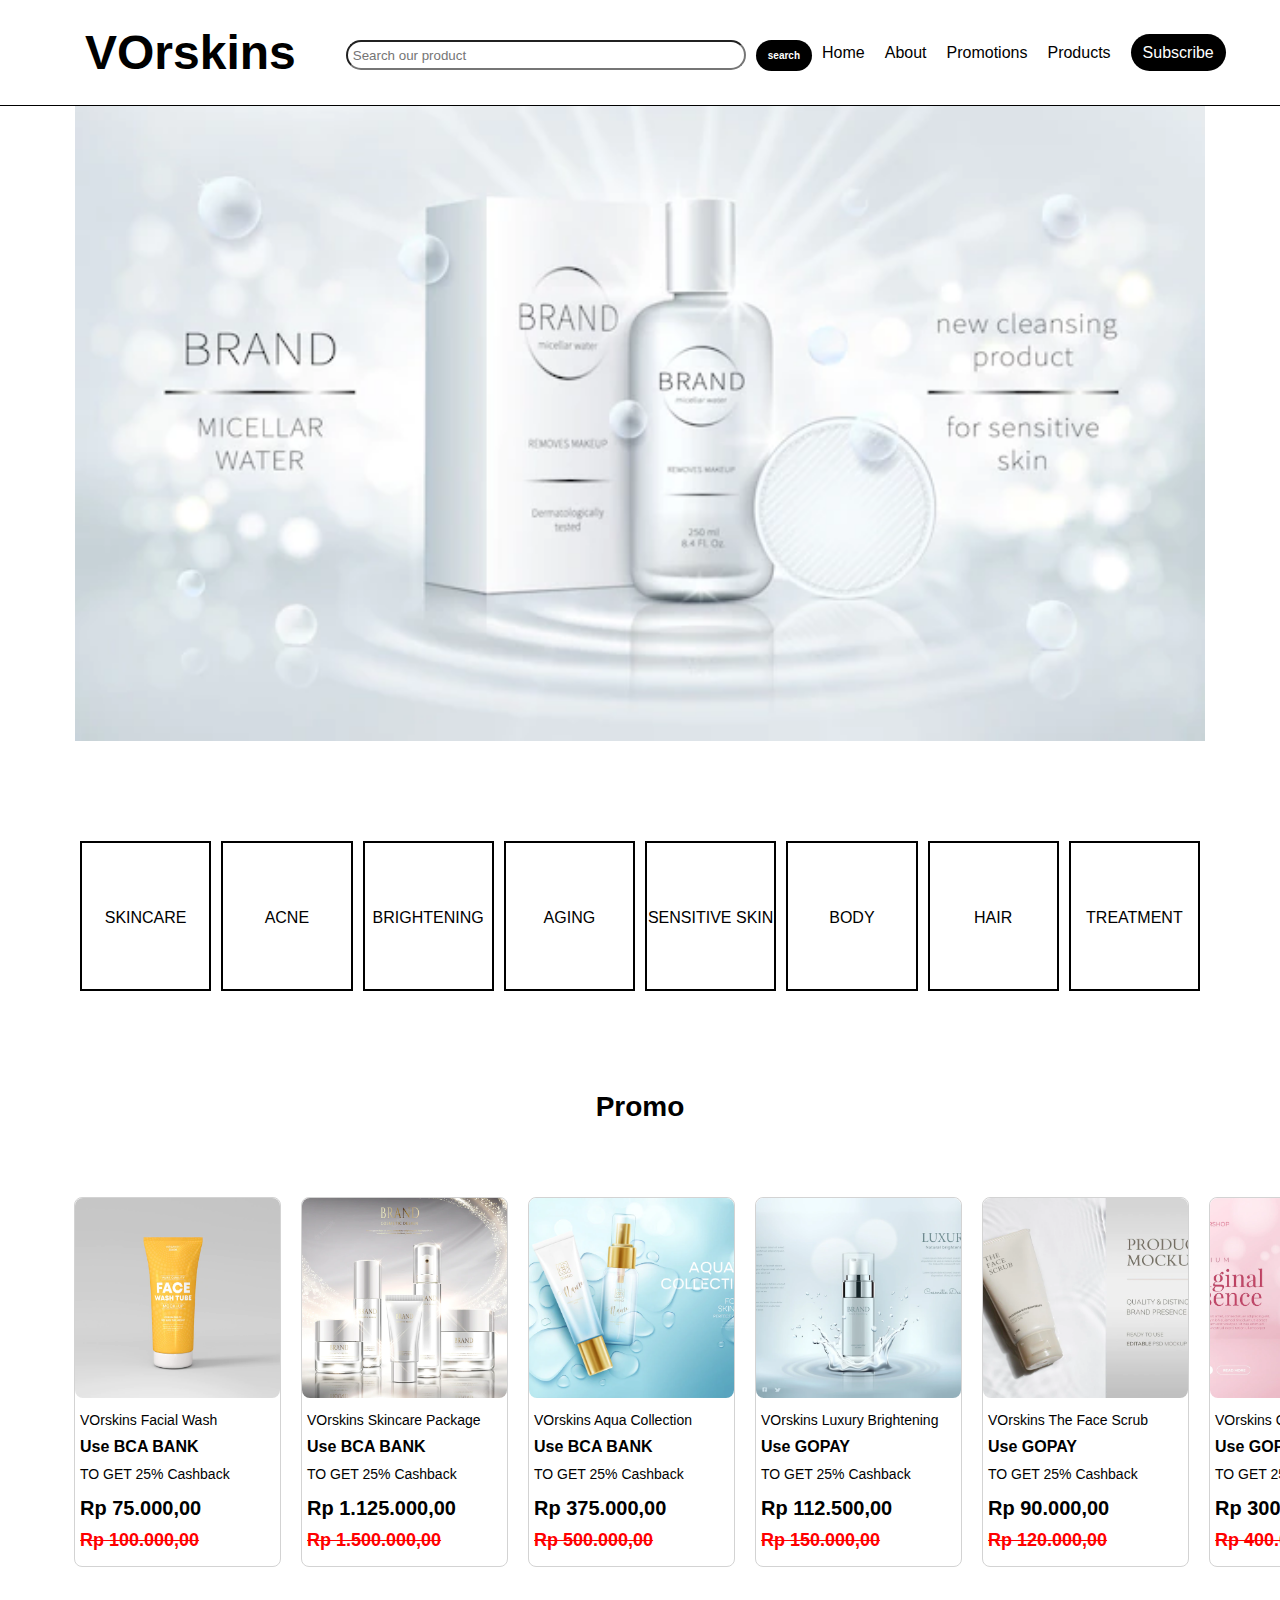
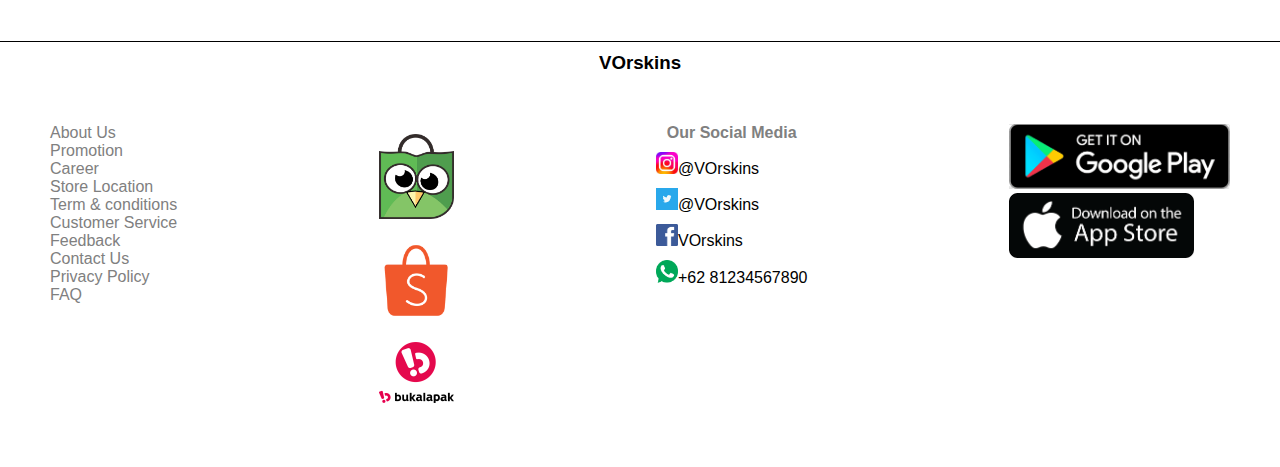
<file: index.html>
<!DOCTYPE html>
<html lang="en">
<head>
    <meta charset="UTF-8">
    <meta http-equiv="X-UA-Compatible" content="IE=edge">
    <meta name="viewport" content="width=device-width, initial-scale=1.0">
    <title>Home - VOrskins</title>
    <link rel="stylesheet" href="style.css">
</head>
<body>
    <!-- header -->
    <section class="header">
        <div class="navbar">
            <div class="logo">
                <a href="#">VOrskins</a>
            </div>
            <div class="search-bar">
                <form action="">
                    <input type="text" placeholder="Search our product">
                </form>
                <a href="" class="btn">search</a>
            </div>
            <div class="menu">
                <ul>
                    <li><a href="#">Home</a></li>
                    <li><a href="about.html">About</a></li>
                    <li><a href="promotions.html">Promotions</a></li>
                    <li><a href="products.html">Products</a></li>
                    <li><a href="subscribe.html" class="btn">Subscribe</a></li>
                </ul>
            </div>
        </div>
    </section>

    <!-- ads -->
    <section class="ads">
        <div class="ad-img">
            <a href=""><img src="ads.jpg" alt=""></a>
        </div>
    </section>

    <!-- category -->
    <section class="category">
        <div class="category-row">
            <div class="category-col" onclick="location.href='products.html#skincare';">
                <a href="products.html#skincare">SKINCARE</a>
            </div>
            <div class="category-col" onclick="location.href='products.html#acne';">
                <a href="products.html#acne">ACNE</a>
            </div>
            <div class="category-col" onclick="location.href='products.html#whitening';">
                <a href="products.html#whitening">BRIGHTENING</a>
            </div>
            <div class="category-col" onclick="location.href='products.html#antiAging';">
                <a href="products.html#antiAging">AGING</a>
            </div>
            <div class="category-col" onclick="location.href='products.html#sensitiveSkin';">
                <a href="products.html#sensitiveSkin">SENSITIVE SKIN</a>
            </div>
            <div class="category-col" onclick="location.href='products.html#body';">
                <a href="products.html#body">BODY</a>
            </div>
            <div class="category-col" onclick="location.href='products.html#hair';">
                <a href="products.html#hair">HAIR</a>
            </div>
            <div class="category-col" onclick="location.href='';">
                <a href="">TREATMENT</a>
            </div>
        </div>
    </section>

    <!-- discount -->
    <section class="discount">
        <h2>Promo</h2>

        <div class="discount-row">
            <div class="product-col" onclick="location.href='promotions.html';">
                <img src="facial_wash.jpg" alt="">
                <p>VOrskins Facial Wash</p>
                <h2>Use BCA BANK</h2>
                <p>TO GET 25% Cashback</p>
                <h3>Rp 75.000,00</h3>
                <h4>Rp 100.000,00</h4>
            </div>
            <div class="product-col" onclick="location.href='promotions.html';">
                <img src="skincare_package.jpg" alt="">
                <p>VOrskins Skincare Package</p>
                <h2>Use BCA BANK</h2>
                <p>TO GET 25% Cashback</p>
                <h3>Rp 1.125.000,00</h3>
                <h4>Rp 1.500.000,00</h4>
            </div>
            <div class="product-col" onclick="location.href='promotions.html';">
                <img src="aqua_collection.jpg" alt="">
                <p>VOrskins Aqua Collection</p>
                <h2>Use BCA BANK</h2>
                <p>TO GET 25% Cashback</p>
                <h3>Rp 375.000,00</h3>
                <h4>Rp 500.000,00</h4>
            </div>
            <div class="product-col" onclick="location.href='promotions.html';">
                <img src="brightening.jpg" alt="">
                <p>VOrskins Luxury Brightening</p>
                <h2>Use GOPAY</h2>
                <p>TO GET 25% Cashback</p>
                <h3>Rp 112.500,00</h3>
                <h4>Rp 150.000,00</h4>
            </div>
            <div class="product-col" onclick="location.href='promotions.html';">
                <img src="face_scrub.jpg" alt="">
                <p>VOrskins The Face Scrub</p>
                <h2>Use GOPAY</h2>
                <p>TO GET 25% Cashback</p>
                <h3>Rp 90.000,00</h3> 
                <h4>Rp 120.000,00</h4>
            </div>
            <div class="product-col" onclick="location.href='promotions.html';">
                <img src="original_essence.jpg" alt="">
                <p>VOrskins Original Essence</p>
                <h2>Use GOPAY</h2>
                <p>TO GET 25% Cashback</p>
                <h3>Rp 300.000,00</h3> 
                <h4>Rp 400.000,00</h4>
            </div>
        </div>    
    </section>

    <!-- Footer -->
    <section class="footer">
        <h3>VOrskins</h3>
        <div class="footer-row">
            <div class="footer-col1">
                <ul>
                    <li><a href="about.html">About Us</a></li>
                    <li><a href="">Promotion</a></li>
                    <li><a href="">Career</a></li>
                    <li><a href="">Store Location</a></li>
                    <li><a href="">Term & conditions</a></li>
                    <li><a href="">Customer Service</a></li>
                    <li><a href="">Feedback</a></li>
                    <li><a href="">Contact Us</a></li>
                    <li><a href="">Privacy Policy</a></li>
                    <li><a href="">FAQ</a></li>
                </ul>
            </div>
            <div class="footer-col2">
                <ul>
                    <li><a href="https://www.tokopedia.com/?gclid=CjwKCAjw14uVBhBEEiwAaufYx-ORX1TwXJUSENx6roow39bvbwVx4ZjEUqaKHnPs7rYfeDr6VS05exoCTUcQAvD_BwE"><img src="tokopedia.png" alt=""></a></li>
                    <li><a href="https://shopee.co.id/?gclid=CjwKCAjw14uVBhBEEiwAaufYx2qYv8487OYpbQVVN9G16MoKbPfvk6C4PTg-G0xuryigMbdMxCotshoCdz0QAvD_BwE"><img src="shopee.png" alt=""></a></li>
                    <li><a href="https://www.bukalapak.com/"><img src="bukalapak.png" alt=""></a></li>
                </ul>
            </div>
            <div class="footer-col3">
                <h5>Our Social Media</h5>
                <ul>
                    <li><a href="https://www.google.com/search?q=instagram&oq=in&aqs=chrome.0.69i59j69i57j69i59l3j0i131i433i512j46i175i199i512j46i199i465i512j0i433i512j0i131i433i512.620j0j15&sourceid=chrome&ie=UTF-8"><img src="download.jpg" alt="">@VOrskins</a></li>
                    <li><a href="https://twitter.com/home"><img src="twitter.png" alt="">@VOrskins</a></li>
                    <li><a href="https://www.google.com/search?q=facebook&oq=fa&aqs=chrome.0.69i59j46i131i199i433i465i512j69i57j69i59j0i512j0i131i433i512j46i433i512j46i131i433j0i131i433i512j46i199i291i512.725j0j15&sourceid=chrome&ie=UTF-8"><img src="facebook.png" alt="">VOrskins</a></li>
                    <li><a href="https://www.whatsapp.com/?lang=id"><img src="whatsapp.png" alt="">+62 81234567890</a></li>
                </ul>
            </div>
            <div class="footer-col4">
                <div><a href=""><img src="googleplay.png" alt=""></a></div>
                <div><a href=""><img src="appstore.png" alt=""></a></div>
            </div>
        </div>
    </section>
</body>
</html>
</file>
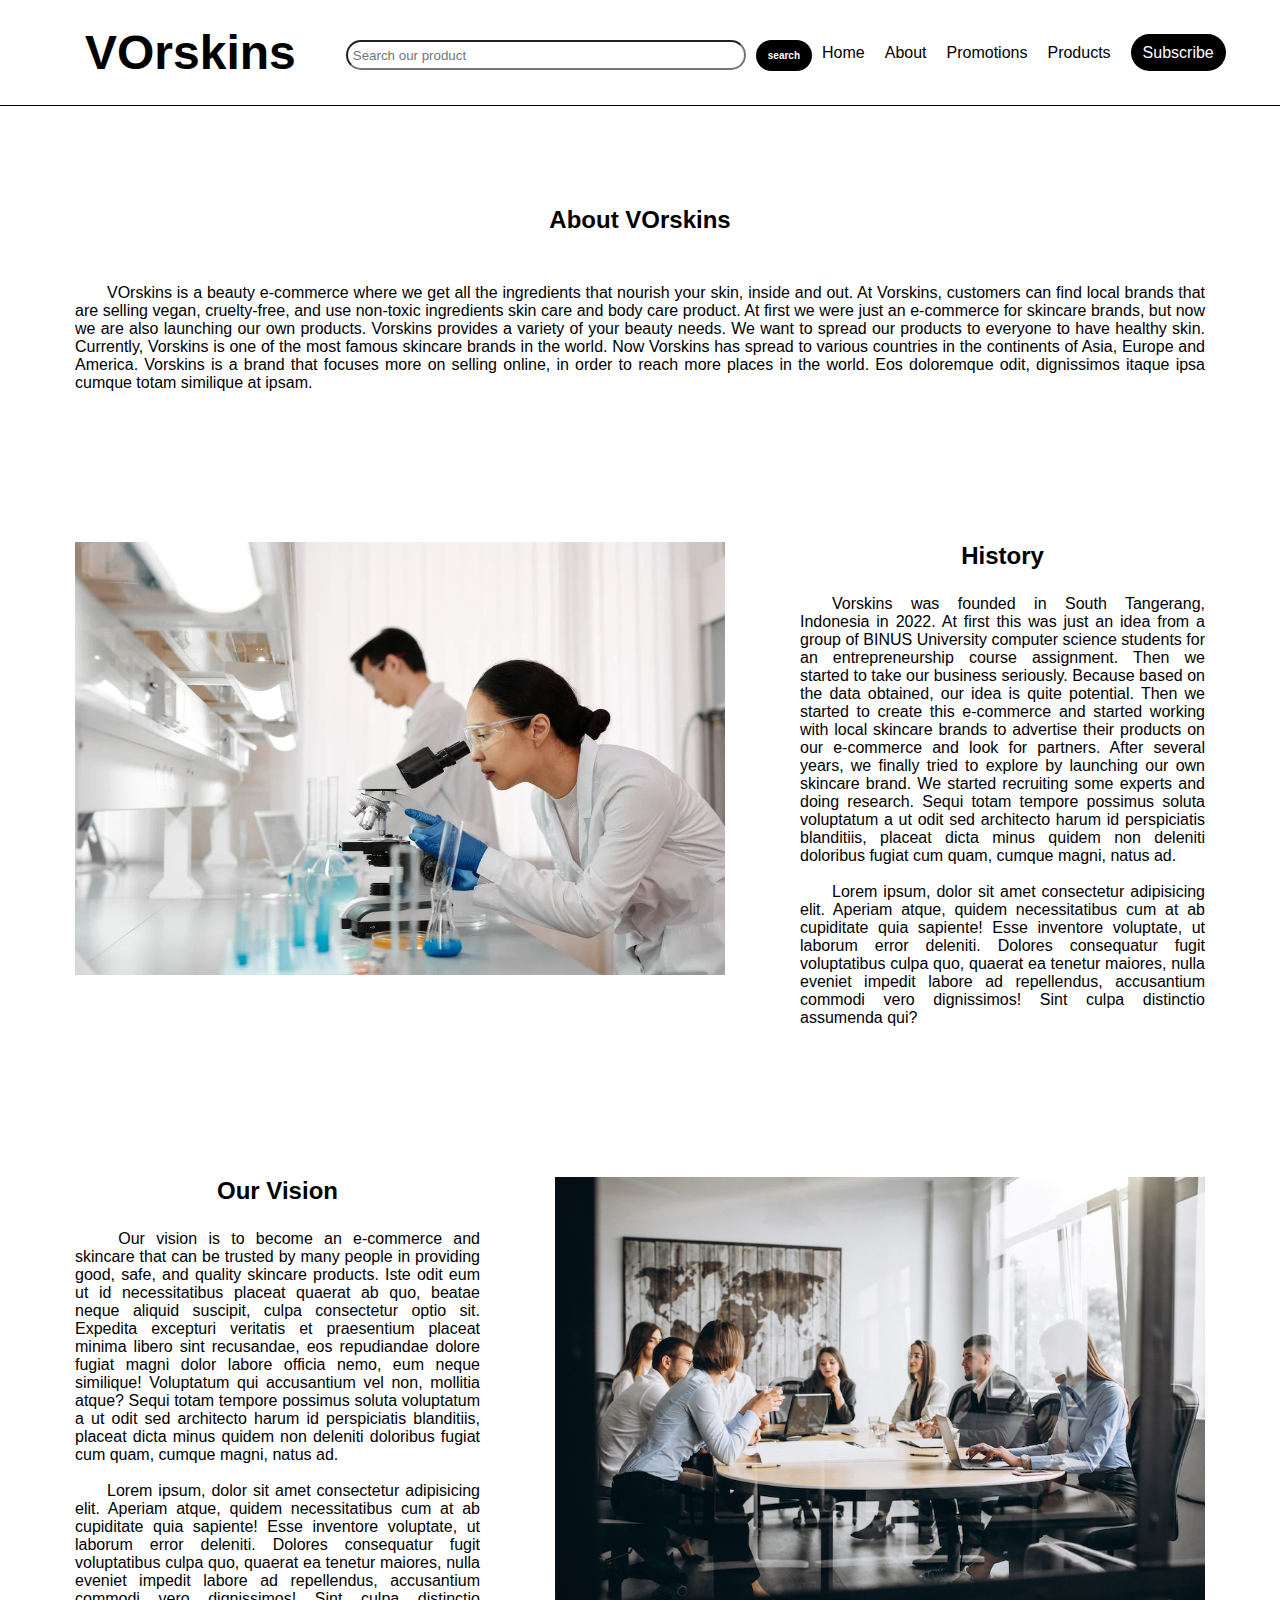
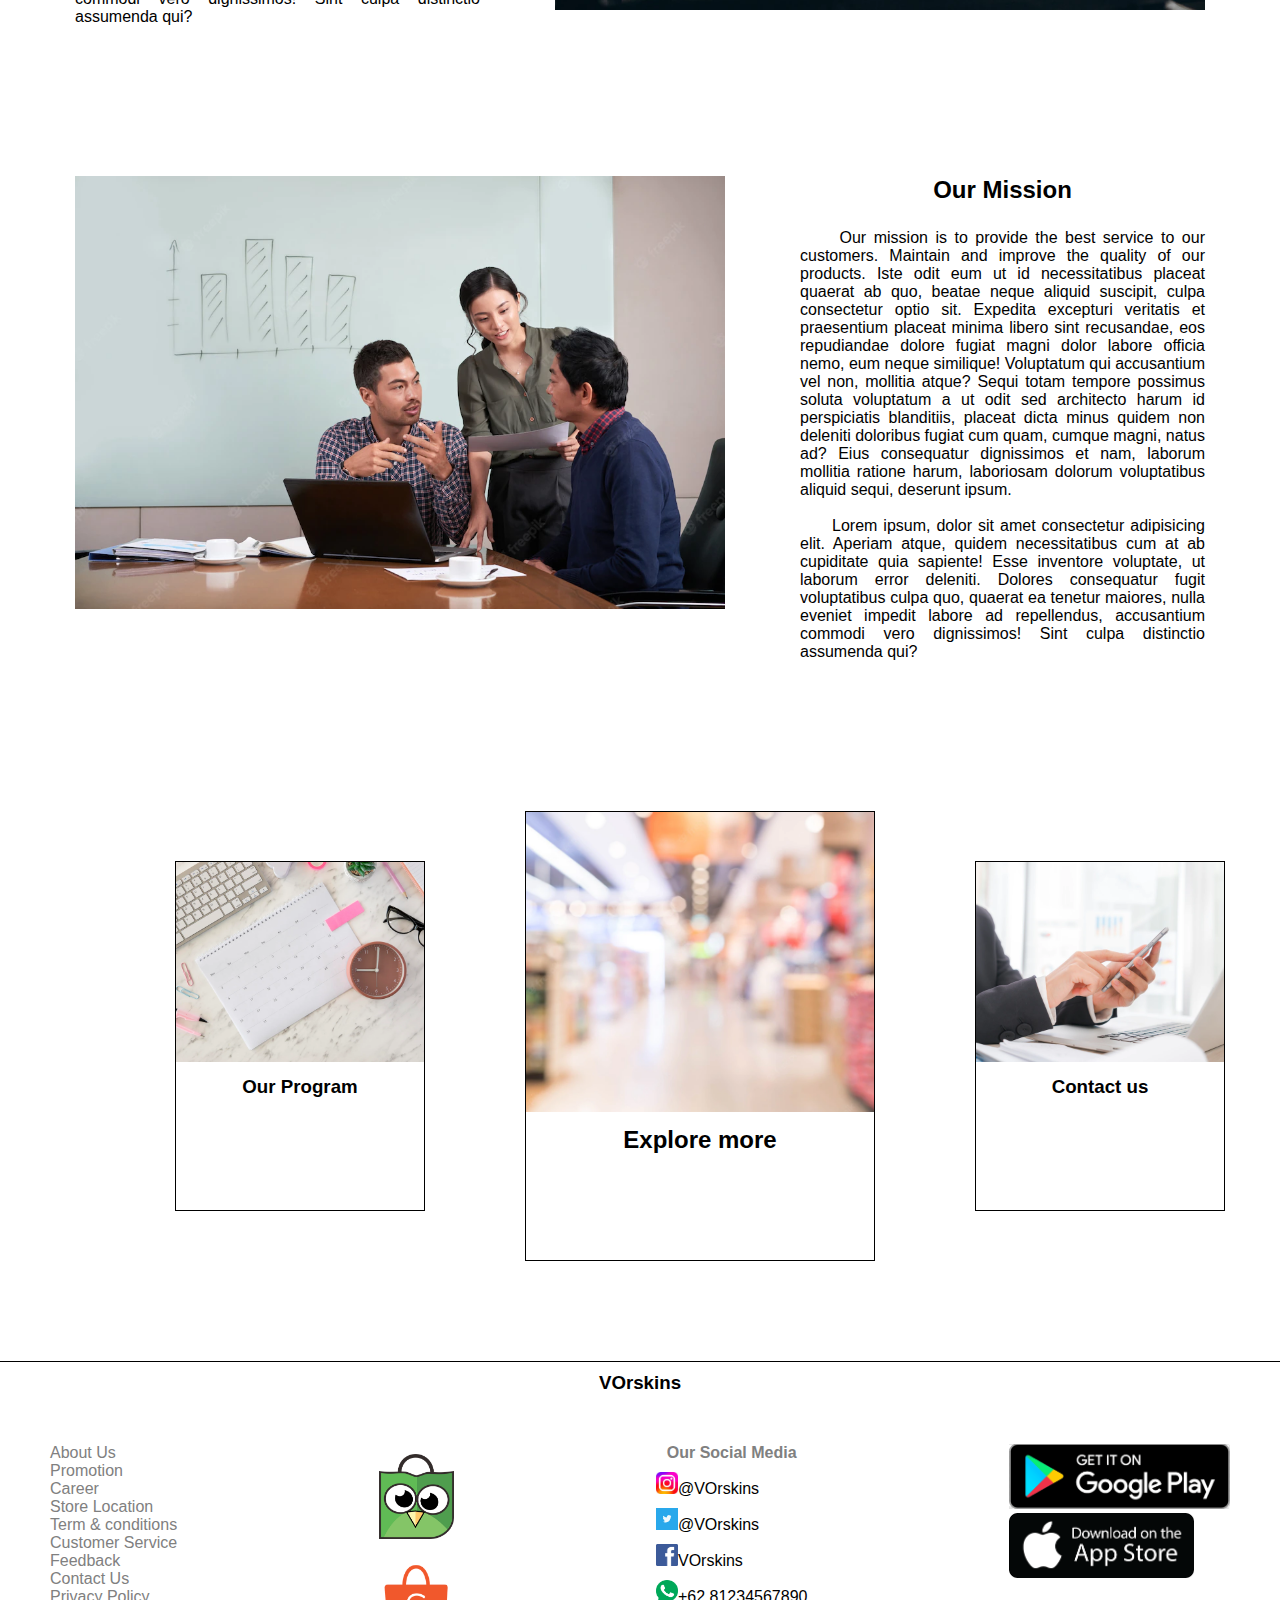
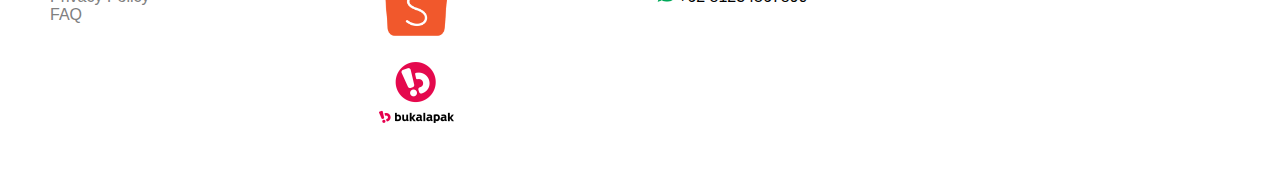
<file: about.html>
<!DOCTYPE html>
<html lang="en">
<head>
    <meta charset="UTF-8">
    <meta http-equiv="X-UA-Compatible" content="IE=edge">
    <meta name="viewport" content="width=device-width, initial-scale=1.0">
    <title>About Us - VOrskins</title>
    <link rel="stylesheet" href="style.css">
</head>
<body>
    <!-- header -->
    <section class="header">
        <div class="navbar">
            <div class="logo">
                <a href="index.html">VOrskins</a>
            </div>
            <div class="search-bar">
                <form action="">
                    <input type="text" placeholder="Search our product">
                </form>
                <a href="" class="btn">search</a>
            </div>
            <div class="menu">
                <ul>
                    <li><a href="index.html">Home</a></li>
                    <li><a href="about.html">About</a></li>
                    <li><a href="promotions.html">Promotions</a></li>
                    <li><a href="products.html">Products</a></li>
                    <li><a href="subscribe.html" class="btn">Subscribe</a></li>
                </ul>
            </div>
        </div>
    </section>

    <!-- About us -->
    <section class="about-content1">
        <h2>About VOrskins </h2>

        <div class="about-text">
            <p>&emsp;&emsp;VOrskins is a beauty e-commerce where we get all the ingredients that nourish your skin, inside and out. At Vorskins, customers can find local brands that are selling vegan, cruelty-free, and use non-toxic ingredients skin care and body care product.
            At first we were just an e-commerce for skincare brands, but now we are also launching our own products.
            Vorskins provides a variety of your beauty needs. We want to spread our products to everyone to have healthy skin. Currently, Vorskins is one of the most famous skincare brands in the world. Now Vorskins has spread to various countries in the continents of Asia, Europe and America.
            Vorskins is a brand that focuses more on selling online, in order to reach more places in the world. Eos doloremque odit, dignissimos itaque ipsa cumque totam similique at ipsam.
            </p>
        </div>
   </section>

   <section class="about-content2">
        <div class="about-image">
            <img src="lab.png" alt="">
        </div>
        <div class="about-text">
            <h3>History</h3>
            <p>&emsp;&emsp;Vorskins was founded in South Tangerang, Indonesia in 2022. At first this was just an idea from a group of BINUS University computer science students for an entrepreneurship course assignment. Then we started to take our business seriously. Because based on the data obtained, our idea is quite potential. Then we started to create this e-commerce and started working with local skincare brands to advertise their products on our e-commerce and look for partners. After several years, we finally tried to explore by launching our own skincare brand. We started recruiting some experts and doing research. Sequi totam tempore possimus soluta voluptatum a ut odit sed architecto harum id perspiciatis blanditiis, placeat dicta minus quidem non deleniti doloribus fugiat cum quam, cumque magni, natus ad.</p>
            <br>
            <p>&emsp;&emsp;Lorem ipsum, dolor sit amet consectetur adipisicing elit. Aperiam atque, quidem necessitatibus cum at ab cupiditate quia sapiente! Esse inventore voluptate, ut laborum error deleniti. Dolores consequatur fugit voluptatibus culpa quo, quaerat ea tenetur maiores, nulla eveniet impedit labore ad repellendus, accusantium commodi vero dignissimos! Sint culpa distinctio assumenda qui?</p>
        </div>
   </section>

    <section class="about-content3">
        <div class="about-text">
            <h3>Our Vision</h3>
            <p>&emsp;&emsp;
                Our vision is to become an e-commerce and skincare that can be trusted by many people in providing good, safe, and quality skincare products. Iste odit eum ut id necessitatibus placeat quaerat ab quo, beatae neque aliquid suscipit, culpa consectetur optio sit. Expedita excepturi veritatis et praesentium placeat minima libero sint recusandae, eos repudiandae dolore fugiat magni dolor labore officia nemo, eum neque similique! Voluptatum qui accusantium vel non, mollitia atque? Sequi totam tempore possimus soluta voluptatum a ut odit sed architecto harum id perspiciatis blanditiis, placeat dicta minus quidem non deleniti doloribus fugiat cum quam, cumque magni, natus ad.</p>
            <br>
            <p>&emsp;&emsp;Lorem ipsum, dolor sit amet consectetur adipisicing elit. Aperiam atque, quidem necessitatibus cum at ab cupiditate quia sapiente! Esse inventore voluptate, ut laborum error deleniti. Dolores consequatur fugit voluptatibus culpa quo, quaerat ea tenetur maiores, nulla eveniet impedit labore ad repellendus, accusantium commodi vero dignissimos! Sint culpa distinctio assumenda qui?</p>
        </div>

        <div class="about-image">
            <img src="vision.jpg" alt="">
        </div>
    </section>

    <section class="about-content2">
        <div class="about-image">
            <img src="mission.jpg" alt="">
        </div>

        <div class="about-text">
            <h3>Our Mission</h3>
            <p>&emsp;&emsp;
                Our mission is to provide the best service to our customers. Maintain and improve the quality of our products. Iste odit eum ut id necessitatibus placeat quaerat ab quo, beatae neque aliquid suscipit, culpa consectetur optio sit. Expedita excepturi veritatis et praesentium placeat minima libero sint recusandae, eos repudiandae dolore fugiat magni dolor labore officia nemo, eum neque similique! Voluptatum qui accusantium vel non, mollitia atque? Sequi totam tempore possimus soluta voluptatum a ut odit sed architecto harum id perspiciatis blanditiis, placeat dicta minus quidem non deleniti doloribus fugiat cum quam, cumque magni, natus ad? Eius consequatur dignissimos et nam, laborum mollitia ratione harum, laboriosam dolorum voluptatibus aliquid sequi, deserunt ipsum.</p>
            <br>
            <p>&emsp;&emsp;Lorem ipsum, dolor sit amet consectetur adipisicing elit. Aperiam atque, quidem necessitatibus cum at ab cupiditate quia sapiente! Esse inventore voluptate, ut laborum error deleniti. Dolores consequatur fugit voluptatibus culpa quo, quaerat ea tenetur maiores, nulla eveniet impedit labore ad repellendus, accusantium commodi vero dignissimos! Sint culpa distinctio assumenda qui?</p>
        </div>
    </section>

    <!-- about card -->
    <section class="about-card">
        <div class="small-card">
            <img src="program.jpg" alt="">
            <h3>Our Program</h3>
        </div>
        <div class="big-card">
            <img src="explore.jpg" alt="">
            <h3>Explore more</h3>
        </div>
        <div class="small-card">
            <img src="contact.jpg" alt="">
            <h3>Contact us</h3>
         </div>
    </section>

    <!-- Footer -->
    <section class="footer">
        <h3>VOrskins</h3>
        <div class="footer-row">
            <div class="footer-col1">
                <ul>
                    <li><a href="about.html">About Us</a></li>
                    <li><a href="">Promotion</a></li>
                    <li><a href="">Career</a></li>
                    <li><a href="">Store Location</a></li>
                    <li><a href="">Term & conditions</a></li>
                    <li><a href="">Customer Service</a></li>
                    <li><a href="">Feedback</a></li>
                    <li><a href="">Contact Us</a></li>
                    <li><a href="">Privacy Policy</a></li>
                    <li><a href="">FAQ</a></li>
                </ul>
            </div>
            <div class="footer-col2">
                <ul>
                    <li><a href="https://www.tokopedia.com/?gclid=CjwKCAjw14uVBhBEEiwAaufYx-ORX1TwXJUSENx6roow39bvbwVx4ZjEUqaKHnPs7rYfeDr6VS05exoCTUcQAvD_BwE"><img src="tokopedia.png" alt=""></a></li>
                    <li><a href="https://shopee.co.id/?gclid=CjwKCAjw14uVBhBEEiwAaufYx2qYv8487OYpbQVVN9G16MoKbPfvk6C4PTg-G0xuryigMbdMxCotshoCdz0QAvD_BwE"><img src="shopee.png" alt=""></a></li>
                    <li><a href="https://www.bukalapak.com/"><img src="bukalapak.png" alt=""></a></li>
                </ul>
            </div>
            <div class="footer-col3">
                <h5>Our Social Media</h5>
                <ul>
                    <li><a href="https://www.google.com/search?q=instagram&oq=in&aqs=chrome.0.69i59j69i57j69i59l3j0i131i433i512j46i175i199i512j46i199i465i512j0i433i512j0i131i433i512.620j0j15&sourceid=chrome&ie=UTF-8"><img src="download.jpg" alt="">@VOrskins</a></li>
                    <li><a href="https://twitter.com/home"><img src="twitter.png" alt="">@VOrskins</a></li>
                    <li><a href="https://www.google.com/search?q=facebook&oq=fa&aqs=chrome.0.69i59j46i131i199i433i465i512j69i57j69i59j0i512j0i131i433i512j46i433i512j46i131i433j0i131i433i512j46i199i291i512.725j0j15&sourceid=chrome&ie=UTF-8"><img src="facebook.png" alt="">VOrskins</a></li>
                    <li><a href="https://www.whatsapp.com/?lang=id"><img src="whatsapp.png" alt="">+62 81234567890</a></li>
                </ul>
            </div>
            <div class="footer-col4">
                <div><a href=""><img src="googleplay.png" alt=""></a></div>
                <div><a href=""><img src="appstore.png" alt=""></a></div>
            </div>
        </div>
    </section>
</body>
</html>
</file>
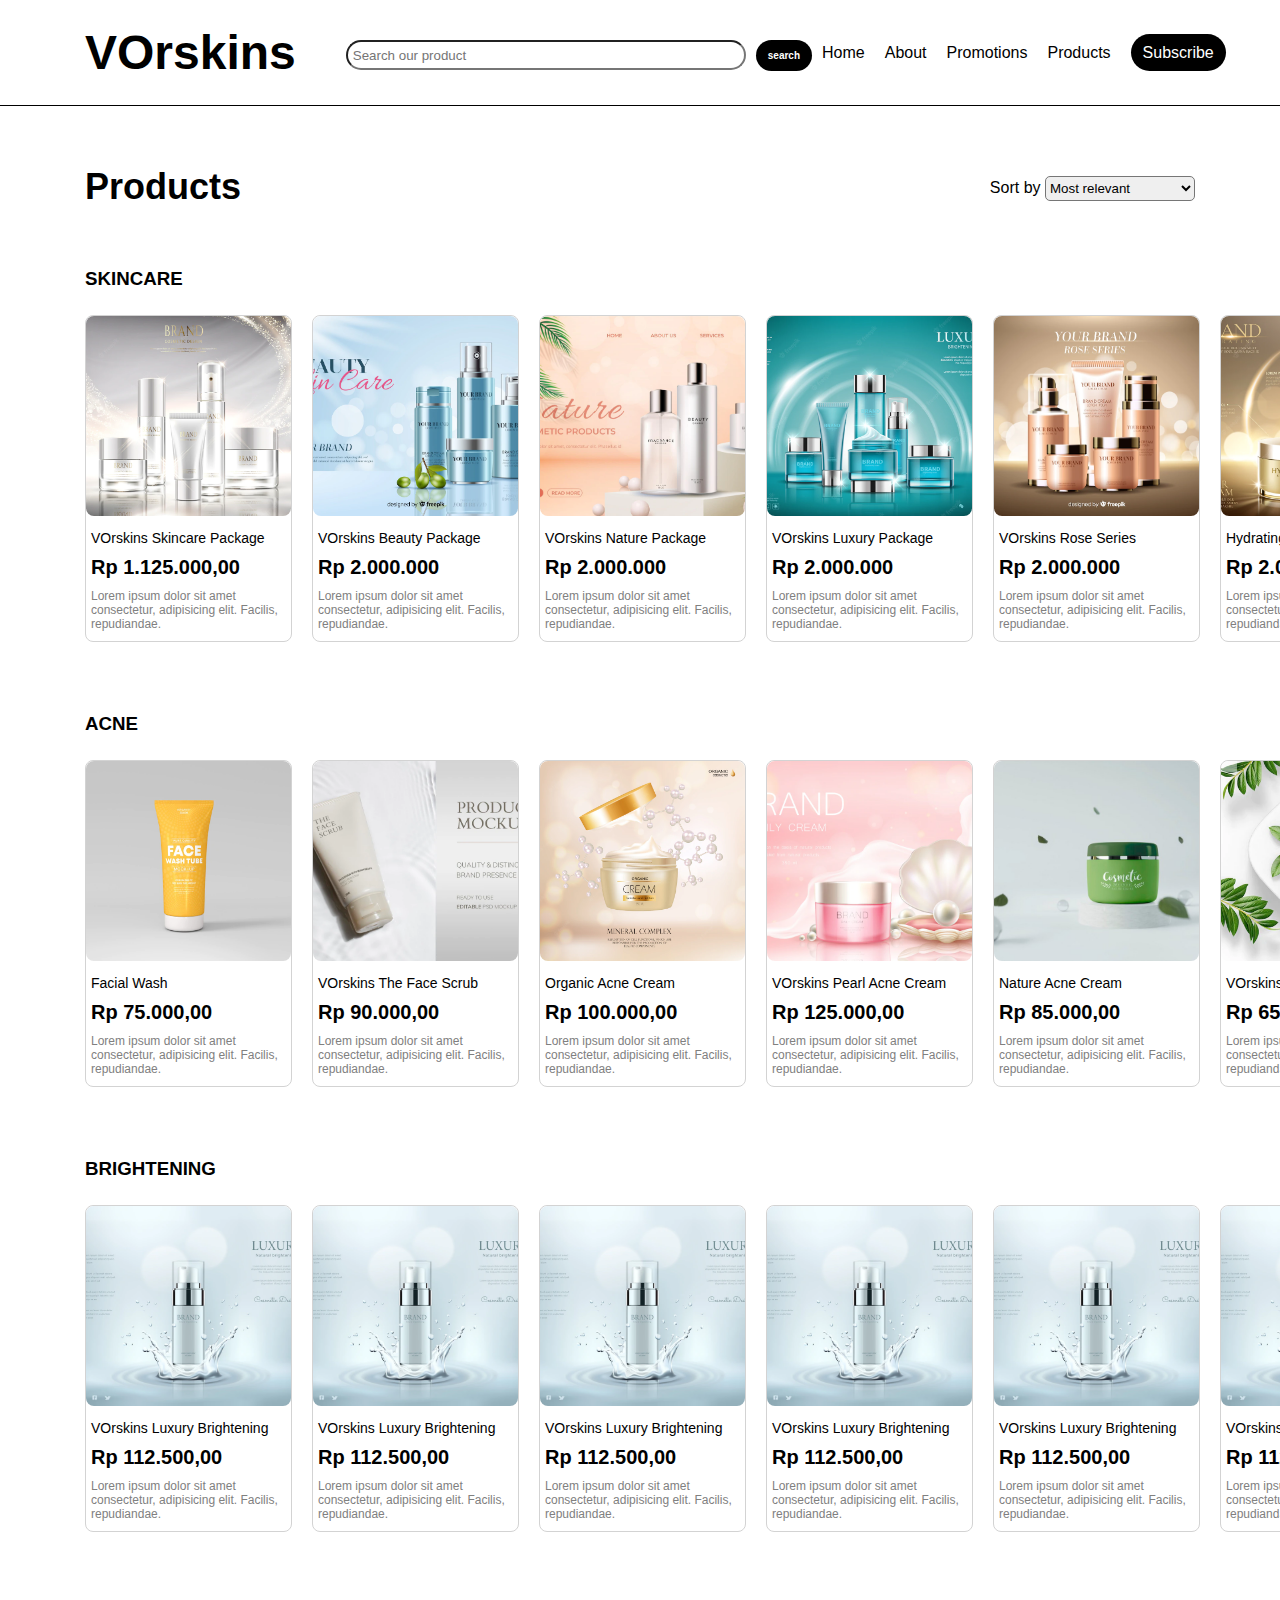
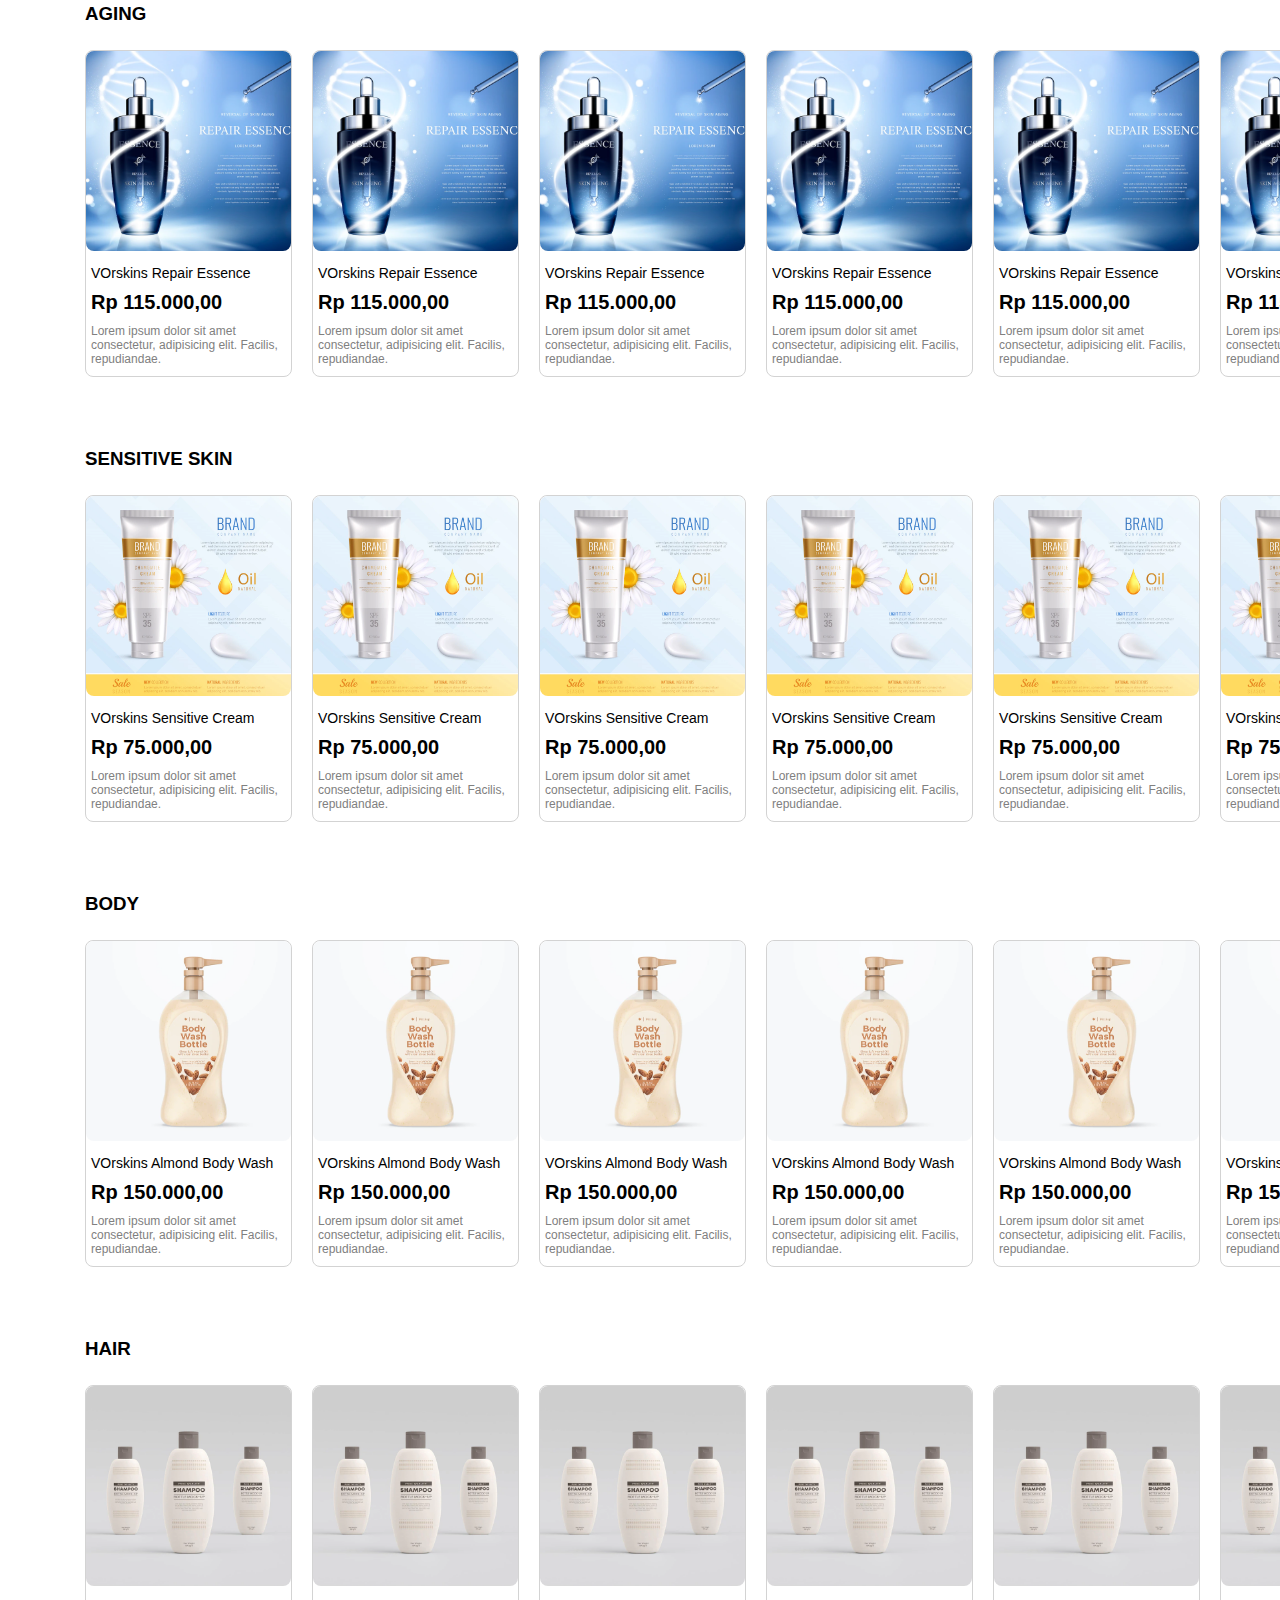
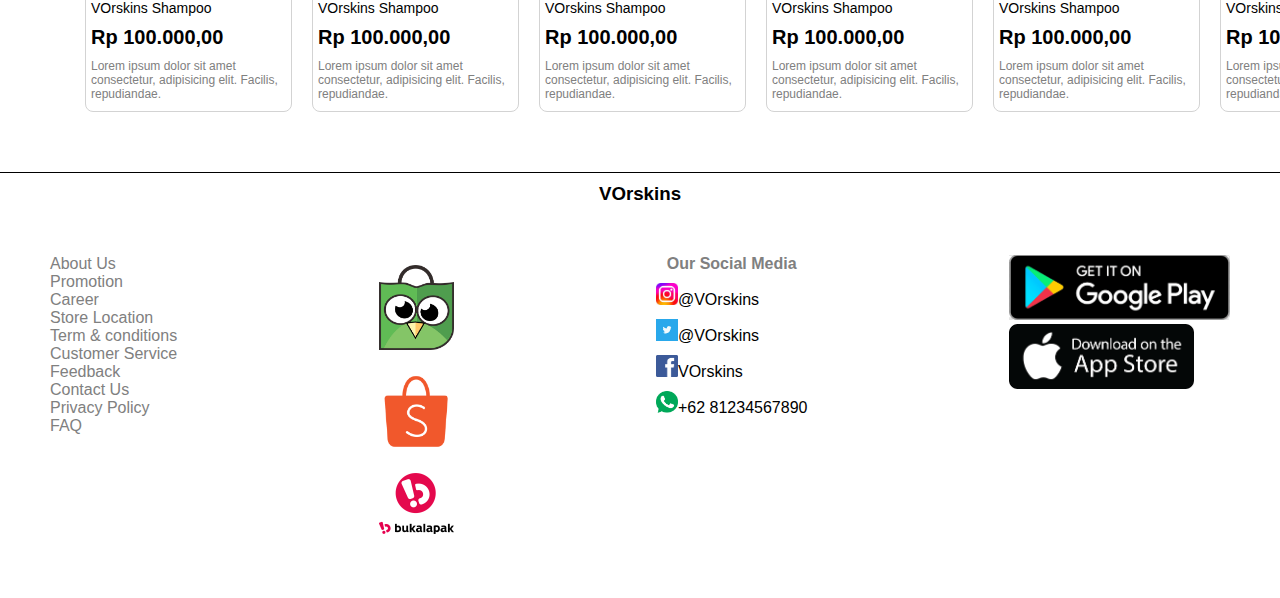
<file: products.html>
<!DOCTYPE html>
<html lang="en">
<head>
    <meta charset="UTF-8">
    <meta http-equiv="X-UA-Compatible" content="IE=edge">
    <meta name="viewport" content="width=device-width, initial-scale=1.0">
    <title>Products - VOrskins</title>
    <link rel="stylesheet" href="style.css">
</head>
<body>
    <!-- header -->
    <section class="header">
        <div class="navbar">
            <div class="logo">
                <a href="index.html">VOrskins</a>
            </div>
            <div class="search-bar">
                <form action="">
                    <input type="text" placeholder="Search our product">
                </form>
                <a href="" class="btn">search</a>
            </div>
            <div class="menu">
                <ul>
                    <li><a href="index.html">Home</a></li>
                    <li><a href="about.html">About</a></li>
                    <li><a href="promotions.html">Promotions</a></li>
                    <li><a href="products.html">Products</a></li>
                    <li><a href="subscribe.html" class="btn">Subscribe</a></li>
                </ul>
            </div>
        </div>
    </section>

    <section class="product-header">
        <div class="product-title">
            <h3>Products</h3>
        </div>

        <div class="sort">
            <label for="">Sort by</label>
            <select name="" id="">
                <option value="">Most relevant</option>
                <option value="">A to Z</option>
                <option value="">Z to A</option>
                <option value="">Highest rating</option>
                <option value="">Best seller</option>
                <option value="">Price low to high</option>
                <option value="">Price high to high</option>
                <option value="">Newest</option>
                <option value="">Oldest</option>
            </select>
        </div>
    </section>

    <section class="products">
        <h3>SKINCARE</h3>
        <div class="product-row" id="skincare">
            <div class="product-col">
                <img src="skincare_package.jpg" alt="">
                <p>VOrskins Skincare Package</p>
                <h3>Rp 1.125.000,00</h3>
                <div class="desc">
                    <p>Lorem ipsum dolor sit amet consectetur, adipisicing elit. Facilis, repudiandae.</p>
                </div>
            </div>
            <div class="product-col">
                <img src="skincare_package_beauty.jpg" alt="">
                <p>VOrskins Beauty Package</p>
                <h3>Rp 2.000.000</h3>
                <div class="desc">
                    <p>Lorem ipsum dolor sit amet consectetur, adipisicing elit. Facilis, repudiandae.</p>
                </div>
            </div>
            <div class="product-col">
                <img src="nature_package.jpg" alt="">
                <p>VOrskins Nature Package</p>
                <h3>Rp 2.000.000</h3>
                <div class="desc">
                    <p>Lorem ipsum dolor sit amet consectetur, adipisicing elit. Facilis, repudiandae.</p>
                </div>
            </div>
            <div class="product-col">
                <img src="luxury_package.jpg" alt="">
                <p>VOrskins Luxury Package</p>
                <h3>Rp 2.000.000</h3>
                <div class="desc">
                    <p>Lorem ipsum dolor sit amet consectetur, adipisicing elit. Facilis, repudiandae.</p>
                </div>
            </div>
            <div class="product-col">
                <img src="rose_series.jpg" alt="">
                <p>VOrskins Rose Series</p>
                <h3>Rp 2.000.000</h3>
                <div class="desc">
                    <p>Lorem ipsum dolor sit amet consectetur, adipisicing elit. Facilis, repudiandae.</p>
                </div>
            </div>
            <div class="product-col">
                <img src="Hydrating.jpg" alt="">
                <p>Hydrating Super Cream Set</p>
                <h3>Rp 2.000.000</h3>
                <div class="desc">
                    <p>Lorem ipsum dolor sit amet consectetur, adipisicing elit. Facilis, repudiandae.</p>
                </div>
            </div>
        </div>
        <br><br>
        <h3>ACNE</h3>
        <div class="product-row" id="acne">
            <div class="product-col">
                <img src="facial_wash.jpg" alt="">
                <p>Facial Wash</p>
                <h3>Rp 75.000,00</h3>
                <div class="desc">
                    <p>Lorem ipsum dolor sit amet consectetur, adipisicing elit. Facilis, repudiandae.</p>
                </div>
            </div>
            <div class="product-col">
                <img src="face_scrub.jpg" alt="">
                <p>VOrskins The Face Scrub</p>
                <h3>Rp 90.000,00</h3>
                <div class="desc">
                    <p>Lorem ipsum dolor sit amet consectetur, adipisicing elit. Facilis, repudiandae.</p>
                </div>
            </div>
            <div class="product-col">
                <img src="acne_cream.jpg" alt="">
                <p>Organic Acne Cream</p>
                <h3>Rp 100.000,00</h3>
                <div class="desc">
                    <p>Lorem ipsum dolor sit amet consectetur, adipisicing elit. Facilis, repudiandae.</p>
                </div>
            </div>
            <div class="product-col">
                <img src="acne_pearl.jpg" alt="">
                <p>VOrskins Pearl Acne Cream</p>
                <h3>Rp 125.000,00</h3>
                <div class="desc">
                    <p>Lorem ipsum dolor sit amet consectetur, adipisicing elit. Facilis, repudiandae.</p>
                </div>
            </div>
            <div class="product-col">
                <img src="Nature_acne.jpg" alt="">
                <p>Nature Acne Cream</p>
                <h3>Rp 85.000,00</h3>
                <div class="desc">
                    <p>Lorem ipsum dolor sit amet consectetur, adipisicing elit. Facilis, repudiandae.</p>
                </div>
            </div>
            <div class="product-col">
                <img src="facial_wash2.jpg" alt="">
                <p>VOrskins Acne Cream</p>
                <h3>Rp 65.000,00</h3>
                <div class="desc">
                    <p>Lorem ipsum dolor sit amet consectetur, adipisicing elit. Facilis, repudiandae.</p>
                </div>
            </div>
        </div>
        <br><br>
        <h3>BRIGHTENING</h3>
        <div class="product-row" id="whitening">
            <div class="product-col">
                <img src="brightening.jpg" alt="">
                <p>VOrskins Luxury Brightening</p>
                <h3>Rp 112.500,00</h3>
                <div class="desc">
                    <p>Lorem ipsum dolor sit amet consectetur, adipisicing elit. Facilis, repudiandae.</p>
                </div>
            </div>
            <div class="product-col">
                <img src="brightening.jpg" alt="">
                <p>VOrskins Luxury Brightening</p>
                <h3>Rp 112.500,00</h3>
                <div class="desc">
                    <p>Lorem ipsum dolor sit amet consectetur, adipisicing elit. Facilis, repudiandae.</p>
                </div>
            </div>
            <div class="product-col">
                <img src="brightening.jpg" alt="">
                <p>VOrskins Luxury Brightening</p>
                <h3>Rp 112.500,00</h3>
                <div class="desc">
                    <p>Lorem ipsum dolor sit amet consectetur, adipisicing elit. Facilis, repudiandae.</p>
                </div>
            </div>
            <div class="product-col">
                <img src="brightening.jpg" alt="">
                <p>VOrskins Luxury Brightening</p>
                <h3>Rp 112.500,00</h3>
                <div class="desc">
                    <p>Lorem ipsum dolor sit amet consectetur, adipisicing elit. Facilis, repudiandae.</p>
                </div>
            </div>
            <div class="product-col">
                <img src="brightening.jpg" alt="">
                <p>VOrskins Luxury Brightening</p>
                <h3>Rp 112.500,00</h3>
                <div class="desc">
                    <p>Lorem ipsum dolor sit amet consectetur, adipisicing elit. Facilis, repudiandae.</p>
                </div>
            </div>
            <div class="product-col">
                <img src="brightening.jpg" alt="">
                <p>VOrskins Luxury Brightening</p>
                <h3>Rp 112.500,00</h3>
                <div class="desc">
                    <p>Lorem ipsum dolor sit amet consectetur, adipisicing elit. Facilis, repudiandae.</p>
                </div>
            </div>
        </div>
        <br><br>
        <h3>AGING</h3>
        <div class="product-row" id="antiAging">
            <div class="product-col">
                <img src="aging1.jpg" alt="">
                <p>VOrskins Repair Essence</p>
                <h3>Rp 115.000,00</h3>
                <div class="desc">
                    <p>Lorem ipsum dolor sit amet consectetur, adipisicing elit. Facilis, repudiandae.</p>
                </div>
            </div>
            <div class="product-col">
                <img src="aging1.jpg" alt="">
                <p>VOrskins Repair Essence</p>
                <h3>Rp 115.000,00</h3>
                <div class="desc">
                    <p>Lorem ipsum dolor sit amet consectetur, adipisicing elit. Facilis, repudiandae.</p>
                </div>
            </div>
            <div class="product-col">
                <img src="aging1.jpg" alt="">
                <p>VOrskins Repair Essence</p>
                <h3>Rp 115.000,00</h3>
                <div class="desc">
                    <p>Lorem ipsum dolor sit amet consectetur, adipisicing elit. Facilis, repudiandae.</p>
                </div>
            </div>
            <div class="product-col">
                <img src="aging1.jpg" alt="">
                <p>VOrskins Repair Essence</p>
                <h3>Rp 115.000,00</h3>
                <div class="desc">
                    <p>Lorem ipsum dolor sit amet consectetur, adipisicing elit. Facilis, repudiandae.</p>
                </div>
            </div>
            <div class="product-col">
                <img src="aging1.jpg" alt="">
                <p>VOrskins Repair Essence</p>
                <h3>Rp 115.000,00</h3>
                <div class="desc">
                    <p>Lorem ipsum dolor sit amet consectetur, adipisicing elit. Facilis, repudiandae.</p>
                </div>
            </div>
            <div class="product-col">
                <img src="aging1.jpg" alt="">
                <p>VOrskins Repair Essence</p>
                <h3>Rp 115.000,00</h3>
                <div class="desc">
                    <p>Lorem ipsum dolor sit amet consectetur, adipisicing elit. Facilis, repudiandae.</p>
                </div>
            </div>
        </div>
        <br><br>
        <h3>SENSITIVE SKIN</h3>
        <div class="product-row" id="sensitiveSkin">
            <div class="product-col">
                <img src="sensitive_skin.jpg" alt="">
                <p>VOrskins Sensitive Cream</p>
                <h3>Rp 75.000,00</h3>
                <div class="desc">
                    <p>Lorem ipsum dolor sit amet consectetur, adipisicing elit. Facilis, repudiandae.</p>
                </div>
            </div>
            <div class="product-col">
                <img src="sensitive_skin.jpg" alt="">
                <p>VOrskins Sensitive Cream</p>
                <h3>Rp 75.000,00</h3>
                <div class="desc">
                    <p>Lorem ipsum dolor sit amet consectetur, adipisicing elit. Facilis, repudiandae.</p>
                </div>
            </div>
            <div class="product-col">
                <img src="sensitive_skin.jpg" alt="">
                <p>VOrskins Sensitive Cream</p>
                <h3>Rp 75.000,00</h3>
                <div class="desc">
                    <p>Lorem ipsum dolor sit amet consectetur, adipisicing elit. Facilis, repudiandae.</p>
                </div>
            </div>
            <div class="product-col">
                <img src="sensitive_skin.jpg" alt="">
                <p>VOrskins Sensitive Cream</p>
                <h3>Rp 75.000,00</h3>
                <div class="desc">
                    <p>Lorem ipsum dolor sit amet consectetur, adipisicing elit. Facilis, repudiandae.</p>
                </div>
            </div>
            <div class="product-col">
                <img src="sensitive_skin.jpg" alt="">
                <p>VOrskins Sensitive Cream</p>
                <h3>Rp 75.000,00</h3>
                <div class="desc">
                    <p>Lorem ipsum dolor sit amet consectetur, adipisicing elit. Facilis, repudiandae.</p>
                </div>
            </div>
            <div class="product-col">
                <img src="sensitive_skin.jpg" alt="">
                <p>VOrskins Sensitive Cream</p>
                <h3>Rp 75.000,00</h3>
                <div class="desc">
                    <p>Lorem ipsum dolor sit amet consectetur, adipisicing elit. Facilis, repudiandae.</p>
                </div>
            </div>
        </div>
        <br><br>
        <h3>BODY</h3>
        <div class="product-row" id="body">
            <div class="product-col">
                <img src="almond_body_wash.jpg" alt="">
                <p>VOrskins Almond Body Wash</p>
                <h3>Rp 150.000,00</h3>
                <div class="desc">
                    <p>Lorem ipsum dolor sit amet consectetur, adipisicing elit. Facilis, repudiandae.</p>
                </div>
            </div>
            <div class="product-col">
                <img src="almond_body_wash.jpg" alt="">
                <p>VOrskins Almond Body Wash</p>
                <h3>Rp 150.000,00</h3>
                <div class="desc">
                    <p>Lorem ipsum dolor sit amet consectetur, adipisicing elit. Facilis, repudiandae.</p>
                </div>
            </div>
            <div class="product-col">
                <img src="almond_body_wash.jpg" alt="">
                <p>VOrskins Almond Body Wash</p>
                <h3>Rp 150.000,00</h3>
                <div class="desc">
                    <p>Lorem ipsum dolor sit amet consectetur, adipisicing elit. Facilis, repudiandae.</p>
                </div>
            </div>
            <div class="product-col">
                <img src="almond_body_wash.jpg" alt="">
                <p>VOrskins Almond Body Wash</p>
                <h3>Rp 150.000,00</h3>
                <div class="desc">
                    <p>Lorem ipsum dolor sit amet consectetur, adipisicing elit. Facilis, repudiandae.</p>
                </div>
            </div>
            <div class="product-col">
                <img src="almond_body_wash.jpg" alt="">
                <p>VOrskins Almond Body Wash</p>
                <h3>Rp 150.000,00</h3>
                <div class="desc">
                    <p>Lorem ipsum dolor sit amet consectetur, adipisicing elit. Facilis, repudiandae.</p>
                </div>
            </div>
            <div class="product-col">
                <img src="almond_body_wash.jpg" alt="">
                <p>VOrskins Almond Body Wash</p>
                <h3>Rp 150.000,00</h3>
                <div class="desc">
                    <p>Lorem ipsum dolor sit amet consectetur, adipisicing elit. Facilis, repudiandae.</p>
                </div>
            </div>
        </div>
        <br><br>
        <h3>HAIR</h3>
        <div class="product-row" id="hair">
            <div class="product-col">
                <img src="shampoo.jpg" alt="">
                <p>VOrskins Shampoo</p>
                <h3>Rp 100.000,00</h3>
                <div class="desc">
                    <p>Lorem ipsum dolor sit amet consectetur, adipisicing elit. Facilis, repudiandae.</p>
                </div>
            </div>
            <div class="product-col">
                <img src="shampoo.jpg" alt="">
                <p>VOrskins Shampoo</p>
                <h3>Rp 100.000,00</h3>
                <div class="desc">
                    <p>Lorem ipsum dolor sit amet consectetur, adipisicing elit. Facilis, repudiandae.</p>
                </div>
            </div>
            <div class="product-col">
                <img src="shampoo.jpg" alt="">
                <p>VOrskins Shampoo</p>
                <h3>Rp 100.000,00</h3>
                <div class="desc">
                    <p>Lorem ipsum dolor sit amet consectetur, adipisicing elit. Facilis, repudiandae.</p>
                </div>
            </div>
            <div class="product-col">
                <img src="shampoo.jpg" alt="">
                <p>VOrskins Shampoo</p>
                <h3>Rp 100.000,00</h3>
                <div class="desc">
                    <p>Lorem ipsum dolor sit amet consectetur, adipisicing elit. Facilis, repudiandae.</p>
                </div>
            </div>
            <div class="product-col">
                <img src="shampoo.jpg" alt="">
                <p>VOrskins Shampoo</p>
                <h3>Rp 100.000,00</h3>
                <div class="desc">
                    <p>Lorem ipsum dolor sit amet consectetur, adipisicing elit. Facilis, repudiandae.</p>
                </div>
            </div>
            <div class="product-col">
                <img src="shampoo.jpg" alt="">
                <p>VOrskins Shampoo</p>
                <h3>Rp 100.000,00</h3>
                <div class="desc">
                    <p>Lorem ipsum dolor sit amet consectetur, adipisicing elit. Facilis, repudiandae.</p>
                </div>
            </div>
        </div>
    </section>

    <!-- Footer -->
    <section class="footer">
        <h3>VOrskins</h3>
        <div class="footer-row">
            <div class="footer-col1">
                <ul>
                    <li><a href="about.html">About Us</a></li>
                    <li><a href="">Promotion</a></li>
                    <li><a href="">Career</a></li>
                    <li><a href="">Store Location</a></li>
                    <li><a href="">Term & conditions</a></li>
                    <li><a href="">Customer Service</a></li>
                    <li><a href="">Feedback</a></li>
                    <li><a href="">Contact Us</a></li>
                    <li><a href="">Privacy Policy</a></li>
                    <li><a href="">FAQ</a></li>
                </ul>
            </div>
            <div class="footer-col2">
                <ul>
                    <li><a href="https://www.tokopedia.com/?gclid=CjwKCAjw14uVBhBEEiwAaufYx-ORX1TwXJUSENx6roow39bvbwVx4ZjEUqaKHnPs7rYfeDr6VS05exoCTUcQAvD_BwE"><img src="tokopedia.png" alt=""></a></li>
                    <li><a href="https://shopee.co.id/?gclid=CjwKCAjw14uVBhBEEiwAaufYx2qYv8487OYpbQVVN9G16MoKbPfvk6C4PTg-G0xuryigMbdMxCotshoCdz0QAvD_BwE"><img src="shopee.png" alt=""></a></li>
                    <li><a href="https://www.bukalapak.com/"><img src="bukalapak.png" alt=""></a></li>
                </ul>
            </div>
            <div class="footer-col3">
                <h5>Our Social Media</h5>
                <ul>
                    <li><a href="https://www.google.com/search?q=instagram&oq=in&aqs=chrome.0.69i59j69i57j69i59l3j0i131i433i512j46i175i199i512j46i199i465i512j0i433i512j0i131i433i512.620j0j15&sourceid=chrome&ie=UTF-8"><img src="download.jpg" alt="">@VOrskins</a></li>
                    <li><a href="https://twitter.com/home"><img src="twitter.png" alt="">@VOrskins</a></li>
                    <li><a href="https://www.google.com/search?q=facebook&oq=fa&aqs=chrome.0.69i59j46i131i199i433i465i512j69i57j69i59j0i512j0i131i433i512j46i433i512j46i131i433j0i131i433i512j46i199i291i512.725j0j15&sourceid=chrome&ie=UTF-8"><img src="facebook.png" alt="">VOrskins</a></li>
                    <li><a href="https://www.whatsapp.com/?lang=id"><img src="whatsapp.png" alt="">+62 81234567890</a></li>
                </ul>
            </div>
            <div class="footer-col4">
                <div><a href=""><img src="googleplay.png" alt=""></a></div>
                <div><a href=""><img src="appstore.png" alt=""></a></div>
            </div>
        </div>
    </section>
</body>
</html>
</file>
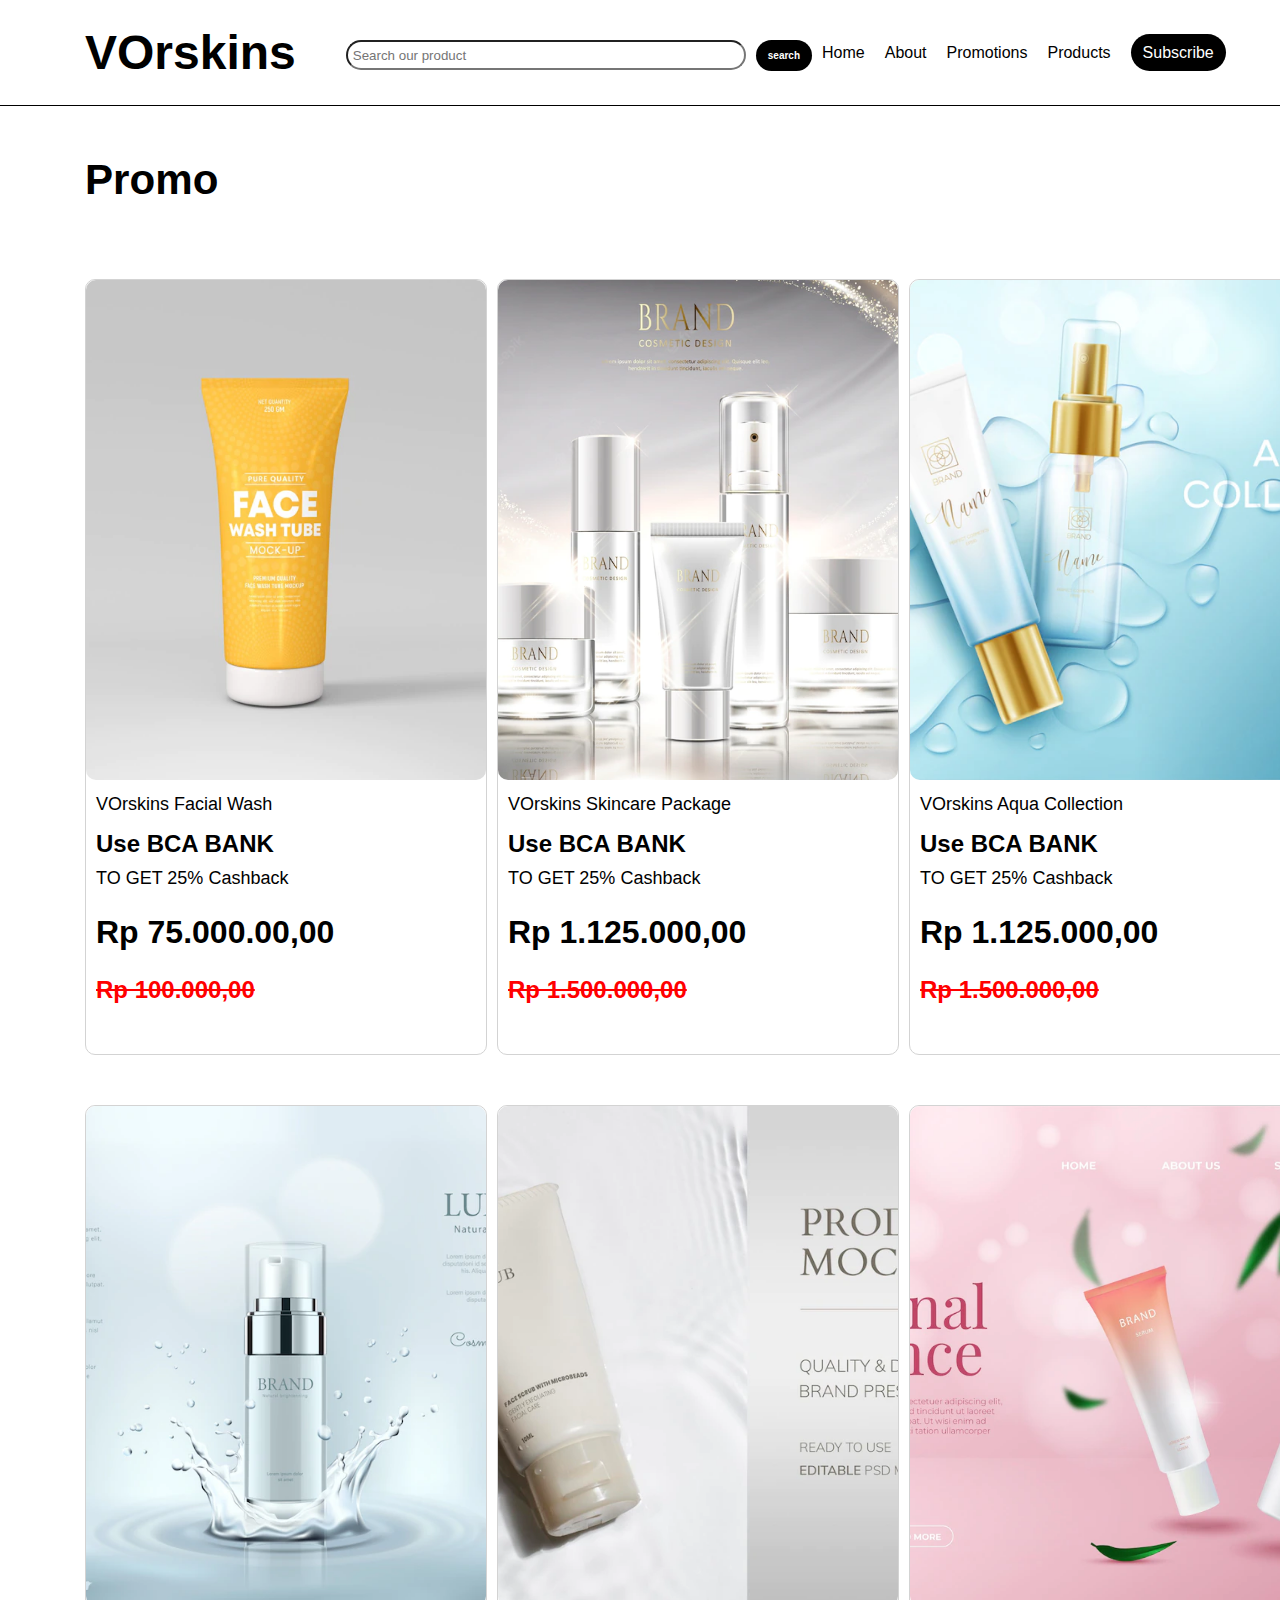
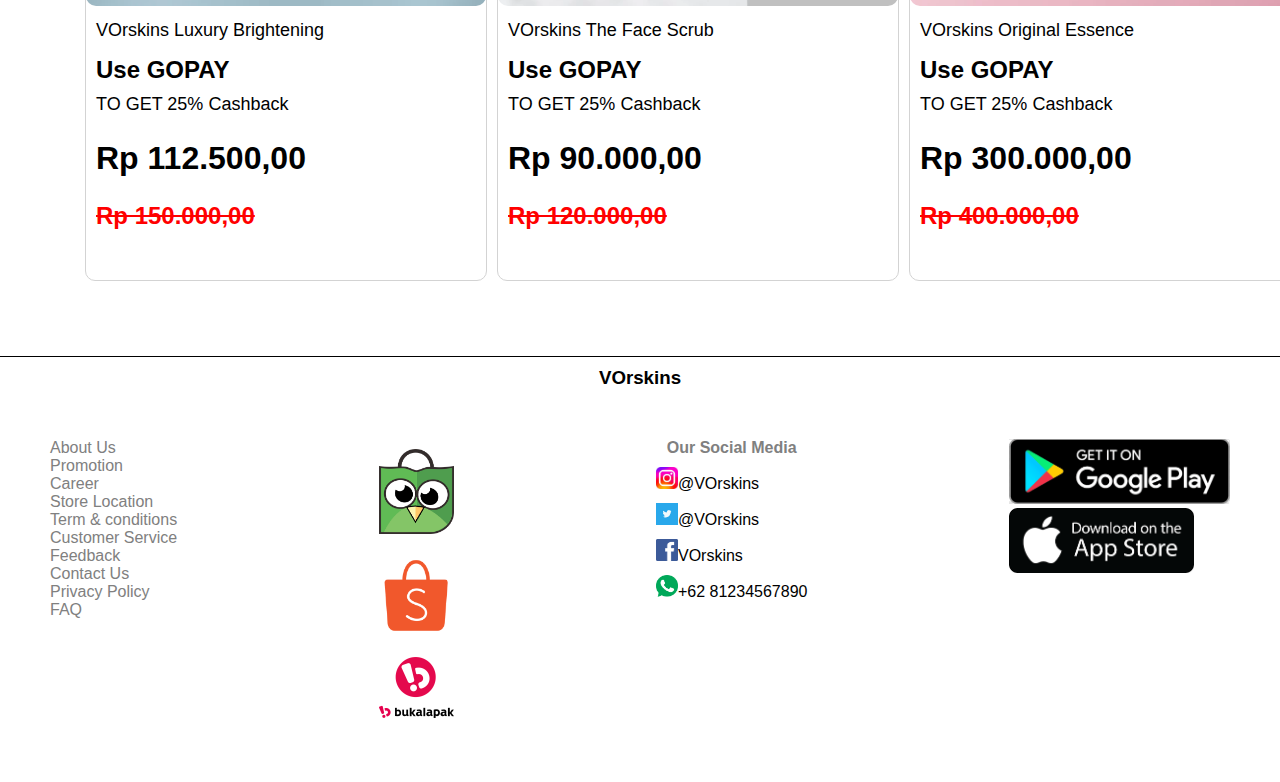
<file: promotions.html>
<!DOCTYPE html>
<html lang="en">
<head>
    <meta charset="UTF-8">
    <meta http-equiv="X-UA-Compatible" content="IE=edge">
    <meta name="viewport" content="width=device-width, initial-scale=1.0">
    <title>Promotions - VOrskins</title>
    <link rel="stylesheet" href="style.css">
</head>
<body>
    <!-- header -->
    <section class="header">
        <div class="navbar">
            <div class="logo">
                <a href="index.html">VOrskins</a>
            </div>
            <div class="search-bar">
                <form action="">
                    <input type="text" placeholder="Search our product">
                </form>
                <a href="" class="btn">search</a>
            </div>
            <div class="menu">
                <ul>
                    <li><a href="index.html">Home</a></li>
                    <li><a href="about.html">About</a></li>
                    <li><a href="promotions.html">Promotions</a></li>
                    <li><a href="products.html">Products</a></li>
                    <li><a href="subscribe.html" class="btn">Subscribe</a></li>
                </ul>
            </div>
        </div>
    </section>

    <div class="promotion-title">
        <h3>Promo</h3>
    </div>

    <section class="promotion">
        <div class="promotion-row">
            <div class="promotion-col">
                <img src="facial_wash.jpg" alt="">
                <p>VOrskins Facial Wash</p>
                <h2>Use BCA BANK</h2>
                <p>TO GET 25% Cashback</p>
                <h3>Rp 75.000.00,00</h3>
                <h4>Rp 100.000,00</h4>
            </div>
            <div class="promotion-col">
                <img src="skincare_package.jpg" alt="">
                <p>VOrskins Skincare Package</p>
                <h2>Use BCA BANK</h2>
                <p>TO GET 25% Cashback</p>
                <h3>Rp 1.125.000,00</h3>
                <h4>Rp 1.500.000,00</h4>
            </div>
            <div class="promotion-col">
                <img src="aqua_collection.jpg" alt="">
                <p>VOrskins Aqua Collection</p>
                <h2>Use BCA BANK</h2>
                <p>TO GET 25% Cashback</p>
                <h3>Rp 1.125.000,00</h3>
                <h4>Rp 1.500.000,00</h4>
            </div>
        </div>
        <div class="promotion-row">
            <div class="promotion-col">
                <img src="brightening.jpg" alt="">
                <p>VOrskins Luxury Brightening</p>
                <h2>Use GOPAY</h2>
                <p>TO GET 25% Cashback</p>
                <h3>Rp 112.500,00</h3>
                <h4>Rp 150.000,00</h4>
            </div>
            <div class="promotion-col">
                <img src="face_scrub.jpg" alt="">
                <p>VOrskins The Face Scrub</p>
                <h2>Use GOPAY</h2>
                <p>TO GET 25% Cashback</p>
                <h3>Rp 90.000,00</h3> 
                <h4>Rp 120.000,00</h4>
            </div>
            <div class="promotion-col">
                <img src="original_essence.jpg" alt="">
                <p>VOrskins Original Essence</p>
                <h2>Use GOPAY</h2>
                <p>TO GET 25% Cashback</p>
                <h3>Rp 300.000,00</h3> 
                <h4>Rp 400.000,00</h4>
            </div>
        </div>
    </section>

    <!-- Footer -->
    <section class="footer">
        <h3>VOrskins</h3>
        <div class="footer-row">
            <div class="footer-col1">
                <ul>
                    <li><a href="about.html">About Us</a></li>
                    <li><a href="">Promotion</a></li>
                    <li><a href="">Career</a></li>
                    <li><a href="">Store Location</a></li>
                    <li><a href="">Term & conditions</a></li>
                    <li><a href="">Customer Service</a></li>
                    <li><a href="">Feedback</a></li>
                    <li><a href="">Contact Us</a></li>
                    <li><a href="">Privacy Policy</a></li>
                    <li><a href="">FAQ</a></li>
                </ul>
            </div>
            <div class="footer-col2">
                <ul>
                    <li><a href="https://www.tokopedia.com/?gclid=CjwKCAjw14uVBhBEEiwAaufYx-ORX1TwXJUSENx6roow39bvbwVx4ZjEUqaKHnPs7rYfeDr6VS05exoCTUcQAvD_BwE"><img src="tokopedia.png" alt=""></a></li>
                    <li><a href="https://shopee.co.id/?gclid=CjwKCAjw14uVBhBEEiwAaufYx2qYv8487OYpbQVVN9G16MoKbPfvk6C4PTg-G0xuryigMbdMxCotshoCdz0QAvD_BwE"><img src="shopee.png" alt=""></a></li>
                    <li><a href="https://www.bukalapak.com/"><img src="bukalapak.png" alt=""></a></li>
                </ul>
            </div>
            <div class="footer-col3">
                <h5>Our Social Media</h5>
                <ul>
                    <li><a href="https://www.google.com/search?q=instagram&oq=in&aqs=chrome.0.69i59j69i57j69i59l3j0i131i433i512j46i175i199i512j46i199i465i512j0i433i512j0i131i433i512.620j0j15&sourceid=chrome&ie=UTF-8"><img src="download.jpg" alt="">@VOrskins</a></li>
                    <li><a href="https://twitter.com/home"><img src="twitter.png" alt="">@VOrskins</a></li>
                    <li><a href="https://www.google.com/search?q=facebook&oq=fa&aqs=chrome.0.69i59j46i131i199i433i465i512j69i57j69i59j0i512j0i131i433i512j46i433i512j46i131i433j0i131i433i512j46i199i291i512.725j0j15&sourceid=chrome&ie=UTF-8"><img src="facebook.png" alt="">VOrskins</a></li>
                    <li><a href="https://www.whatsapp.com/?lang=id"><img src="whatsapp.png" alt="">+62 81234567890</a></li>
                </ul>
            </div>
            <div class="footer-col4">
                <div><a href=""><img src="googleplay.png" alt=""></a></div>
                <div><a href=""><img src="appstore.png" alt=""></a></div>
            </div>
        </div>
    </section>
</body>
</html>
</file>
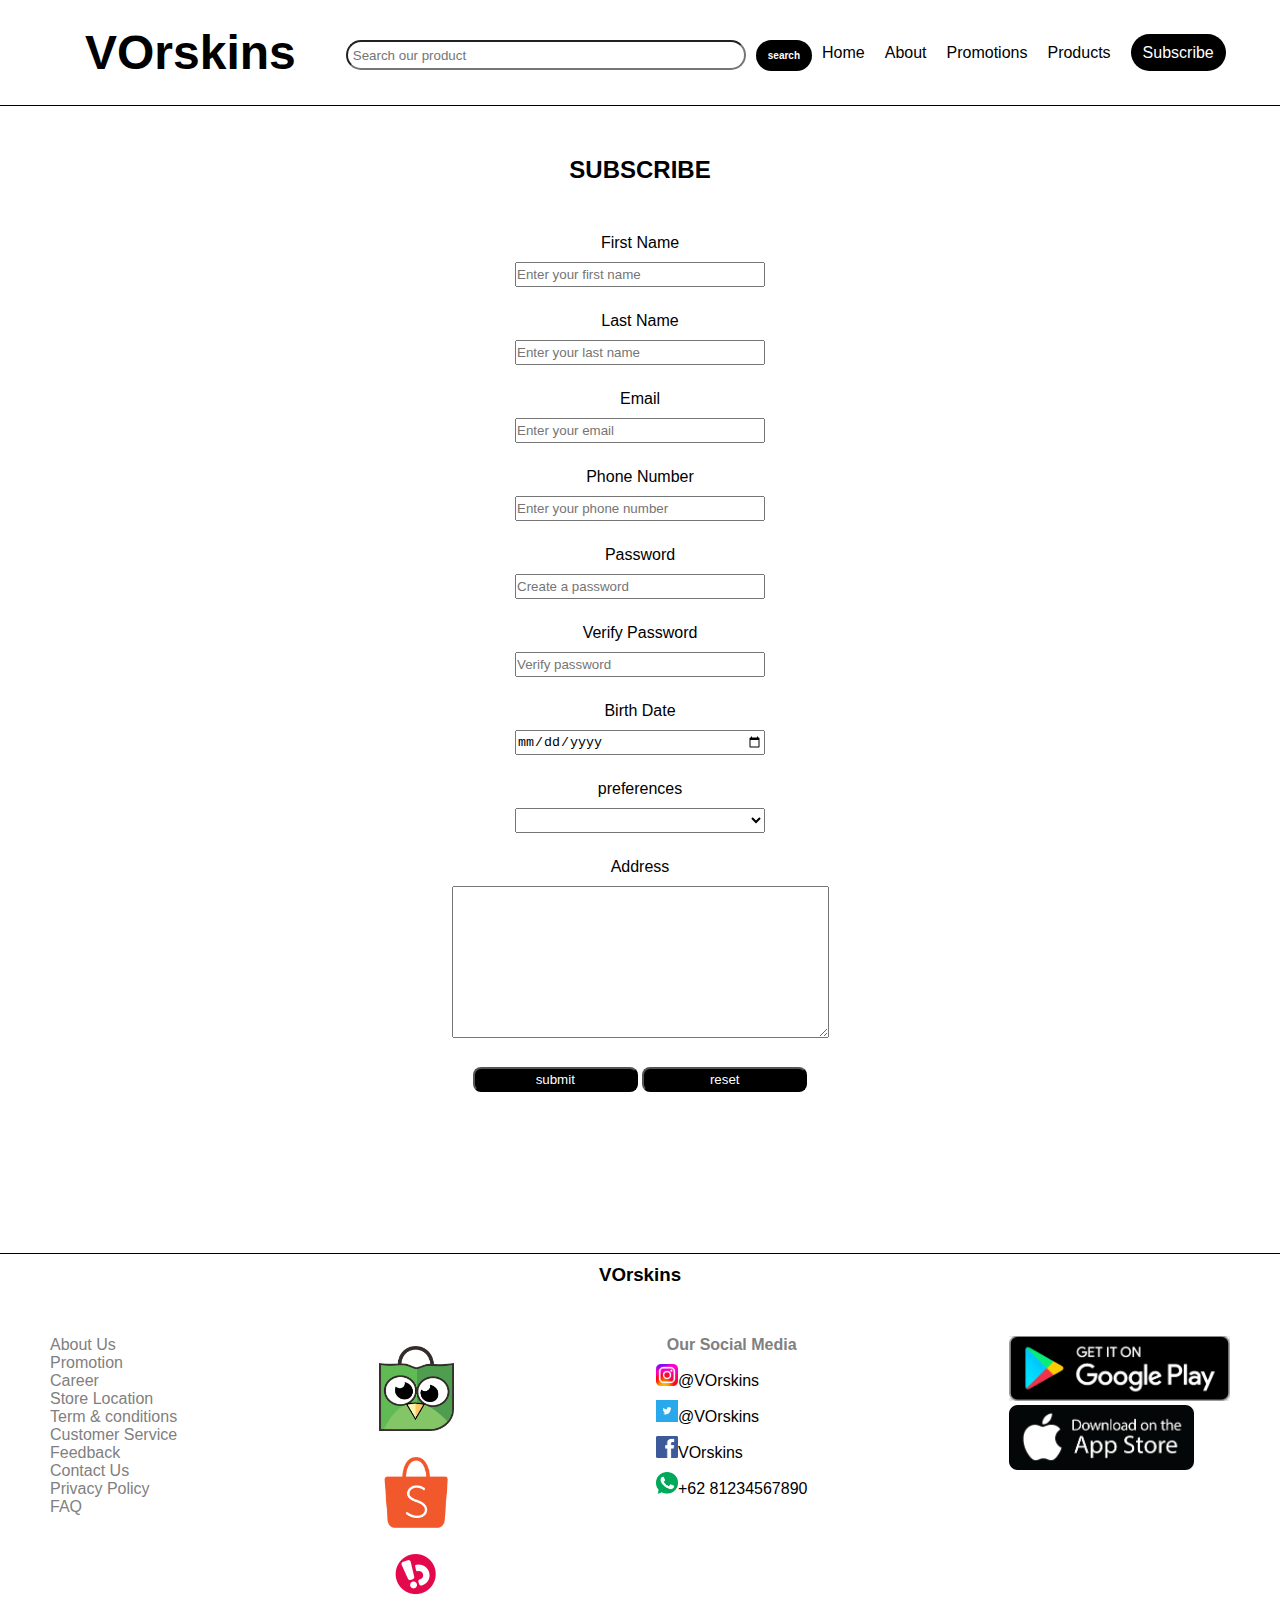
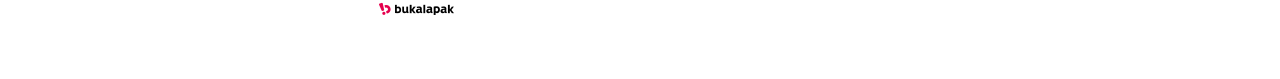
<file: subscribe.html>
<!DOCTYPE html>
<html lang="en">
<head>
    <meta charset="UTF-8">
    <meta http-equiv="X-UA-Compatible" content="IE=edge">
    <meta name="viewport" content="width=device-width, initial-scale=1.0">
    <title>Subscribe - VOrskins</title>
    <link rel="stylesheet" href="style.css">
</head>
<body>
    <!-- header -->
    <section class="header">
        <div class="navbar">
            <div class="logo">
                <a href="index.html">VOrskins</a>
            </div>
            <div class="search-bar">
                <form action="">
                    <input type="text" placeholder="Search our product">
                </form>
                <a href="" class="btn">search</a>
            </div>
            <div class="menu">
                <ul>
                    <li><a href="index.html">Home</a></li>
                    <li><a href="about.html">About</a></li>
                    <li><a href="promotions.html">Promotions</a></li>
                    <li><a href="products.html">Products</a></li>
                    <li><a href="subscribe.html" class="btn">Subscribe</a></li>
                </ul>
            </div>
        </div>
    </section>

    <div class="subscribe-title">
        <h2>SUBSCRIBE</h2>
    </div>

    <section class="subscribe">
        <div class="subscribe-form">
            <form action="" class="form">
                <div class="first-name">
                    <label for="">First Name</label>
                    <input type="text" id="firstName" placeholder="Enter your first name" required>
                </div>
                <div class="last-name">
                    <label for="">Last Name</label>
                    <input type="text" id="lastName" placeholder="Enter your last name" required>
                </div>
                <div class="email">
                    <label for="">Email</label>
                    <input type="email" id="email" placeholder="Enter your email" required>
                </div>
                <div class="phone-num">
                    <label for="">Phone Number</label>
                    <input type="number" id="phoneNum" placeholder="Enter your phone number" required>
                </div>
                <div class="password">
                    <label for="">Password</label>
                    <input type="password" id="password" placeholder="Create a password" required>
                </div>
                <div class="verify">
                    <label for="verify">Verify Password</label>
                    <input type="password" id="verify" placeholder="Verify password" required>
                </div>
                <div class="birth-date">
                    <label for="">Birth Date</label>
                    <input type="date" id="date" required>
                </div>
                <div class="preferences">
                    <label for="">preferences</label>
                    <select name="" id="preferences" required>
                        <option></option>
                        <option value="Skin care">Skin care</option>
                        <option value="Body care">Body care</option>
                        <option value="Hair care">Hair care</option>
                    </select>
                </div>
                <div class="address">
                    <label for="address">Address</label>
                    <textarea name="" id="address" cols="45" rows="10"></textarea>
                </div>
                <!-- <div class="newsletter">
                    <h3>Are you agree to receive newsletter from vorskins</h3>
                    <label for="">Agree</label><input type="radio" id="agree" name="submitBtn">
                    <label for="">Disagree</label><input type="radio" id="agree" name="submitBtn">
                </div> -->
                <div class="submit-reset-btn">
                    <input type="submit" value="submit" id="submitBtn">
                    <input type="reset" value="reset" id="submitBtn">
                </div>
            </form>
        </div>

        <div class="summary">
            <h4 id="firstNameTxt"></h4><br><br>
            <p id="firstNameTxt" id="lastNameTxt"></p>
            <p id="lastNameTxt"></p>
            <p id="emailTxt"></p>
            <p id="dateTxt"></p>
            <p id="preferencesTxt"></p>
            <p id="phoneNumTxt"></p>
            <p id="addressTxt"></p>
        </div>

        <div class="error">
            <p id="error">Error Message</p>
        </div>
    </section>

    <!-- Footer -->
    <section class="footer">
        <h3>VOrskins</h3>
        <div class="footer-row">
            <div class="footer-col1">
                <ul>
                    <li><a href="about.html">About Us</a></li>
                    <li><a href="">Promotion</a></li>
                    <li><a href="">Career</a></li>
                    <li><a href="">Store Location</a></li>
                    <li><a href="">Term & conditions</a></li>
                    <li><a href="">Customer Service</a></li>
                    <li><a href="">Feedback</a></li>
                    <li><a href="">Contact Us</a></li>
                    <li><a href="">Privacy Policy</a></li>
                    <li><a href="">FAQ</a></li>
                </ul>
            </div>
            <div class="footer-col2">
                <ul>
                    <li><a href="https://www.tokopedia.com/?gclid=CjwKCAjw14uVBhBEEiwAaufYx-ORX1TwXJUSENx6roow39bvbwVx4ZjEUqaKHnPs7rYfeDr6VS05exoCTUcQAvD_BwE"><img src="tokopedia.png" alt=""></a></li>
                    <li><a href="https://shopee.co.id/?gclid=CjwKCAjw14uVBhBEEiwAaufYx2qYv8487OYpbQVVN9G16MoKbPfvk6C4PTg-G0xuryigMbdMxCotshoCdz0QAvD_BwE"><img src="shopee.png" alt=""></a></li>
                    <li><a href="https://www.bukalapak.com/"><img src="bukalapak.png" alt=""></a></li>
                </ul>
            </div>
            <div class="footer-col3">
                <h5>Our Social Media</h5>
                <ul>
                    <li><a href="https://www.google.com/search?q=instagram&oq=in&aqs=chrome.0.69i59j69i57j69i59l3j0i131i433i512j46i175i199i512j46i199i465i512j0i433i512j0i131i433i512.620j0j15&sourceid=chrome&ie=UTF-8"><img src="download.jpg" alt="">@VOrskins</a></li>
                    <li><a href="https://twitter.com/home"><img src="twitter.png" alt="">@VOrskins</a></li>
                    <li><a href="https://www.google.com/search?q=facebook&oq=fa&aqs=chrome.0.69i59j46i131i199i433i465i512j69i57j69i59j0i512j0i131i433i512j46i433i512j46i131i433j0i131i433i512j46i199i291i512.725j0j15&sourceid=chrome&ie=UTF-8"><img src="facebook.png" alt="">VOrskins</a></li>
                    <li><a href="https://www.whatsapp.com/?lang=id"><img src="whatsapp.png" alt="">+62 81234567890</a></li>
                </ul>
            </div>
            <div class="footer-col4">
                <div><a href=""><img src="googleplay.png" alt=""></a></div>
                <div><a href=""><img src="appstore.png" alt=""></a></div>
            </div>
        </div>
    </section>

    <script src="script.js"></script>
</body>
</html>
</file>
<file: style.css>
* {
    margin: 0;
    padding: 0;
    box-sizing: border-box;
    text-decoration: none;
    color: black;
}

body {
    margin: 0;
    padding: 0;
    font-family: Verdana, Geneva, Tahoma, sans-serif;
}

.header {
    width: 100%;
    border-bottom: 1px solid;
    margin: auto;
    z-index: 1;
    position: sticky;
    position: -webkit-sticky;
    background: white;
    top: 0;
}

.navbar {
    display: flex;
    align-items: center;
    padding: 10px;
    margin-top: 15px;
    margin-right: 75px;
    margin-left: 75px;
    margin-bottom: 15px;
    justify-content: space-between;
    background-color: #FFFFFF;
}

.logo {
    margin: auto;
}

.logo a {
    font-size: 48px;
    font-weight: bold;
    font-family: 'Gill Sans', 'Gill Sans MT', Calibri, 'Trebuchet MS', sans-serif;
    text-decoration: none;
    float: left;
    color: black;
}

.search-bar {
    margin-top: 5px;
    margin-left: 50px;
    display: flex;
    flex: 1;
    align-items: center;
}

.search-bar input {
    width: 400px;
    height: 30px;
    padding: 5px;
    border-radius: 15px;
    margin: auto;
}

.search-bar a {
    margin-left: 10px;
    text-decoration: none;
    font-size: 10px;
    display: inline-block;
    font-weight: bold;
}

.menu {
    text-align: right;
    position: sticky;
}

.menu ul {
    display: flex;
    align-items: center;
}

.menu ul li {
    display: inline-block;
    list-style-type: none;
    padding: 10px;
    margin: auto;
    
}

.menu ul li a {
    font-size: 16px;
    text-decoration: none;
    text-align: center;
}

.menu ul li a:hover {
    color: black;
}

.btn {
    background: black fixed;
    border-radius: 20px;
    padding: 10px 12px 10px 12px;
    color: #FFFFFF;
    cursor: pointer;
}

.btn:hover {
    border: 1px solid black;
    background: white;
    text-decoration: none;
    color: black;
    padding: 10px 12px 10px 12px;
}

@media screen and (max-width: 800px){
    .header {
        display: block;
    }

    .navbar {
        display: block;
    }

    .logo {
        margin-left: 0px;
        display: block;
        text-align: center;
        /* align-items: center; */
        margin-bottom: 25px;
    }

    .logo a{
        text-align: center;
        width: 100%;
    }

    .search-bar {
        width: 100%;
        display: block;
        text-align: center;
        margin-left: 0;
        margin-bottom: 25px;
    }

    .search-bar input {
        width: 100%;
    }

    .menu {
        margin-left: 0px;
        display: block;
    }

    .menu ul {
        display: block;
        text-align: center;
    }

    .menu ul li {
        display: block;
    }

}

/* ads */

.ads {
    margin-left: 75px;
    margin-right: 75px;
}

.ads img {
    display: block;
    width: 100%;
}

/* category */
.category {
    margin: 100px 75px 100px 75px;
}

.category-row {
    display: flex;
    justify-content: space-between;
}

.category-col {
    margin-left: 5px;
    margin-right: 5px;
    width: 150px;
    height: 150px;
    border: 2px solid black;
    box-sizing: border-box;
    text-align: center;
    line-height: 150px;
}

.category-col:hover {
    cursor: pointer;
}

@media screen and (max-width: 800px){
    .category {
        width: 800px;
    }
    
    .category-row{
       display: block;
    }

    .category-col {
        height: 50px;
        line-height: 45px;
    }
}

/* Discount */

.discount {
    margin: auto;
    text-align: center;
}

.discount h2 {
    font-size: 28px;
}

.discount-row {
    margin: 5%;
    display: flex;
    justify-content: space-between;
}

.product-col {
    border-radius: 8px;
    margin: 10px;
    text-align: left;
    border: solid thin lightgray;
}

.product-col:hover {
    cursor: pointer;
}

.product-col img {
    width: 205px;
    height: 200px;
    object-fit: cover;
    border-radius: 8px;
}

.product-col h2 {
    font-size: 16px;
    margin-left: 5px;
}

.product-col h3 {
    margin-top: 15px;
    margin-bottom: 10px;
    margin-left: 5px;
    text-align: left;
    font-size: 20px;
}

.product-col h4 {
    color: red;
    text-decoration: line-through;
    margin-bottom: 15px;
    font-size: 18px;
    margin-left: 5px;
}

.product-col p {
    margin-left: 5px;
    margin-top: 10px;
    margin-bottom: 10px;
    text-align: left;
    font-size: 14px;
}

@media screen and (max-width: 800px){
    .discount-row{
        display: block;
    }
}

/* footer */

.footer {
    width: 100%;
    border-top: 1px solid black;
    margin-bottom: 50px;
}

.footer h3 {
    text-align: center;
    margin-top: 10px;
    margin-bottom: 50px;
}

.footer-row {
    display: flex;
    justify-content: space-between;
    margin-left: 50px;
    margin-right: 50px;
}

.footer-row ul {
    list-style-type: none;
}

.footer-col1 ul li a {
    color: gray;
}

.footer-col2 ul li img {
    width: 75px;
    margin-top: 10px;
    margin-bottom: 10px;
}

.footer-col3 h5 {
    text-align: center;
    font-size: 16px;
    color: gray;
}

.footer-col3 ul li {
    margin-top: 10px; 
    margin-bottom: 10px;
}

.footer-col3 ul li img {
    width: 22px;
}

.footer-col3 ul li img:hover {
    cursor: pointer;
}

.footer-col3 ul li a {
    margin-bottom: 50px;
}

.footer-col4 img {
    height: 65px;
}

@media screen and (max-width: 800px) {

    .footer-col3 ul li img {
        height: 10px;
    } 

    .footer-col4 img {
        height: 50px;
    }
}

/* about */

.about-content1 {
   margin: 100px 75px 100px 75px;
}

.about-content1 h2 {
    margin: 100px 0 50px 0;
    text-align: center;
}

.about-content2 {
    margin: 150px 75px 150px 75px;
    display: flex;
}

.about-text {
    text-align: justify;
}

.about-image img {
   width: 650px;
}

.about-content2 .about-text h3 {
    margin-bottom: 25px;
    font-size: 24px;
    text-align: center;
}

.about-content2 .about-text {
    margin-left: 75px;
}

.about-content3 {
    margin: 150px 75px 150px 75px;
    display: flex;
}

.about-content3 .about-text h3 {
    margin-bottom: 25px;
    font-size: 24px;
    text-align: center;
}

.about-content3 .about-text {
    margin-right: 75px;
}

.about-card {
    display: flex;
    justify-content: space-between;
    margin-left: 75px;
    margin-right: 75px;
    margin-top: 50px;
    margin-bottom: 100px;
}

.small-card {
    border: 1px solid black;
    width: 250px;
    height: 350px;
    margin-top: 50px;
    margin-left: 100px;
    margin-right: 100px;
    transition: 0.3s;
}

.small-card:hover {
    cursor: pointer;
    box-shadow: 5px 5px 5px 5px rgba(0, 0, 0, 0.3);
}

.small-card img {
    width: 248px;
    height: 200px;
    object-fit: cover;
}

.big-card {
    border: 1px solid black;
    width: 350px;
    height: 450px;
    transition: 0.3s;
}

.big-card:hover {
    cursor: pointer;
    box-shadow: 10px 10px 10px 10px rgba(0, 0, 0, 0.3);
}

.big-card img {
    width: 348px;
    height: 300px;
    object-fit: cover;
}

.small-card h3 {
    text-align: center;
    margin-top: 10px;
}

.big-card h3 {
    text-align: center;
    margin-top: 10px;
    font-size: 24px;
}


@media screen and (max-width: 800px) {
    .about-content1 {
        display: block;
    }

    .about-content2 {
        display: block;
    }

    .about-content2 .about-text {
        margin-left: 0;
    }

    .about-content3 {
        display: block;
    }

    .about-content3 .about-text {
        margin-right: 0;
    }

    .about-card {
        display: block;
    }

    .small-card {
        margin-left: 195px;
        margin-top: 10px;
        margin-bottom: 10px;
    }

    .big-card {
        margin-left: 145px;
        margin-top: 10px;
        margin-bottom: 10px;
    }

}
/* product */

.product-header {
    margin-top: 50px;
    margin-bottom: 50px;
    margin-left: 75px;
    margin-right: 75px;
    display: flex;
    justify-content: space-between;
}

.product-header h3 {
    font-size: 36px;
    margin: 10px;
}

.sort {
    margin-top: 20px;
    margin-right: 10px;
}

.sort select {
    width: 150px;
    height: 25px;
    border-radius: 5px;
}

.products {
    margin-left: 75px;
    margin-right: 75px;
    margin-top: 50px;
    margin-bottom: 50px;
}

.products h3 {
    margin: 10px;
    margin-left: 10px;
}

.product-row {
    display: flex;
    justify-content: space-between;
    margin-bottom: 15px;
    margin-top: 15px;
}

.products .product-col p {
    margin-left: 5px;
}

.products .product-col h3 {
    margin-left: 5px;
}

.desc p {
    color: gray;
    font-size: 12px;
    margin-left: 5px;
}
@media screen and (max-width: 800px) {
    .products {
        text-align: center;
    }
    
    .product-row {
        display: block;
    }
    
    .product-col img {
        justify-content: center;
    }

}

/* promotion */

.promotion-title {
    font-size: 36px;
    margin-left: 85px;
    margin-top: 50px;
    margin-bottom: 50px;
}

.promotion {
    margin-left: 75px;
    margin-right: 75px;
    margin-bottom: 50px;
}

.promotion-row {
    display: flex;
    justify-content: space-between;
}

.promotion-col {
    border-radius: 10px;
    margin-top: 25px;
    margin-bottom: 25px;
    margin-left: 10px;
    text-align: left;
    border: solid thin lightgray;
}

.promotion-col:hover {
    cursor: pointer;
    box-sizing: border-box;
}

.promotion-col img {
    width: 400px;
    height: 500px;
    object-fit: cover;
    border-radius: 10px;
}

.promotion-col h2 {
    font-size: 24px;
    margin-top: 15px;
    margin-left: 10px;
}

.promotion-col h3 {
    margin-top: 25px;
    margin-bottom: 25px;
    margin-left: 0;
    text-align: left;
    font-size: 32px;
    margin-left: 10px;
}

.promotion-col h4 {
    font-size: 24px;
    color: red;
    text-decoration: line-through;
    margin-bottom: 50px;
    margin-left: 10px;
}

.promotion-col p {
    margin-left: 10px;
    margin-top: 10px;
    margin-bottom: 10px;
    text-align: left;
    font-size: 18px;
}

@media screen and (max-width: 800px){
    .promotion-row {
        display: block;
    }
}

/* subscribe */

.subscribe-title {
    margin-left: 75px;
    margin-right: 75px;
    margin-top: 50px;
    margin-bottom: 50px;
    text-align: center;
}

.subscribe {
    margin-left: 75px;
    margin-right: 75px;
    justify-content: center;
    text-align: center;
}

.subscribe-form {
    justify-content: center;
}

.subscribe-form label {
    display: block;
    margin-bottom: 10px;
}

.first-name {
    margin-top: 25px;
    margin-bottom: 25px;
}

.first-name input {
    width: 250px;
    height: 25px;
}

.last-name {
    margin-top: 25px;
    margin-bottom: 25px;
}

.last-name input {
    width: 250px;
    height: 25px;
}

.email {
    margin-top: 25px;
    margin-bottom: 25px;
}

.email input {
    width: 250px;
    height: 25px;
}

.password {
    margin-top: 25px;
    margin-bottom: 25px;
}

.password input {
    width: 250px;
    height: 25px;
}

.verify {
    margin-top: 25px;
    margin-bottom: 25px;
}

.verify input {
    width: 250px;
    height: 25px;
}

.phone-num {
    margin-top: 25px;
    margin-bottom: 25px;
}

.phone-num input {
    width: 250px;
    height: 25px;
}

.birth-date {
    margin-top: 25px;
    margin-bottom: 25px;
}

.birth-date input {
    width: 250px;
    height: 25px;
}

.preferences {
    margin-top: 25px;
    margin-bottom: 25px;
}

.preferences select {
    width: 250px;
    height: 25px;
}

.newsletter {
    margin-top: 25px;
    margin-bottom: 25px;
}

.newsletter h3 {
    font-weight: 500;
    margin-bottom: 10px;
}

.address {
    margin-top: 25px;
    margin-bottom: 25px;
}

.submit-reset-btn {
    margin-top: 25px;
    margin-bottom: 25px;
}

.submit-reset-btn input {
    width: 165px;
    height: 25px;
    background-color: black;
    color: #FFFFFF;
    border-radius: 8px;
}

.submit-reset-btn input:hover {
    cursor: pointer;
}

.summary {
    margin-top: 100px;
    margin-bottom: 50x;
}

.summary h4 {
    margin-top: 50px;
    font-size: 20px;
}

.summary p {
    margin-top: 25px;
    margin-bottom: 25px;
    font-size: 16px;
}

.error {
    margin-top: 10px;
    margin-bottom: 25px;
}

#error {
    display: none;
    color: red;
}
</file>
